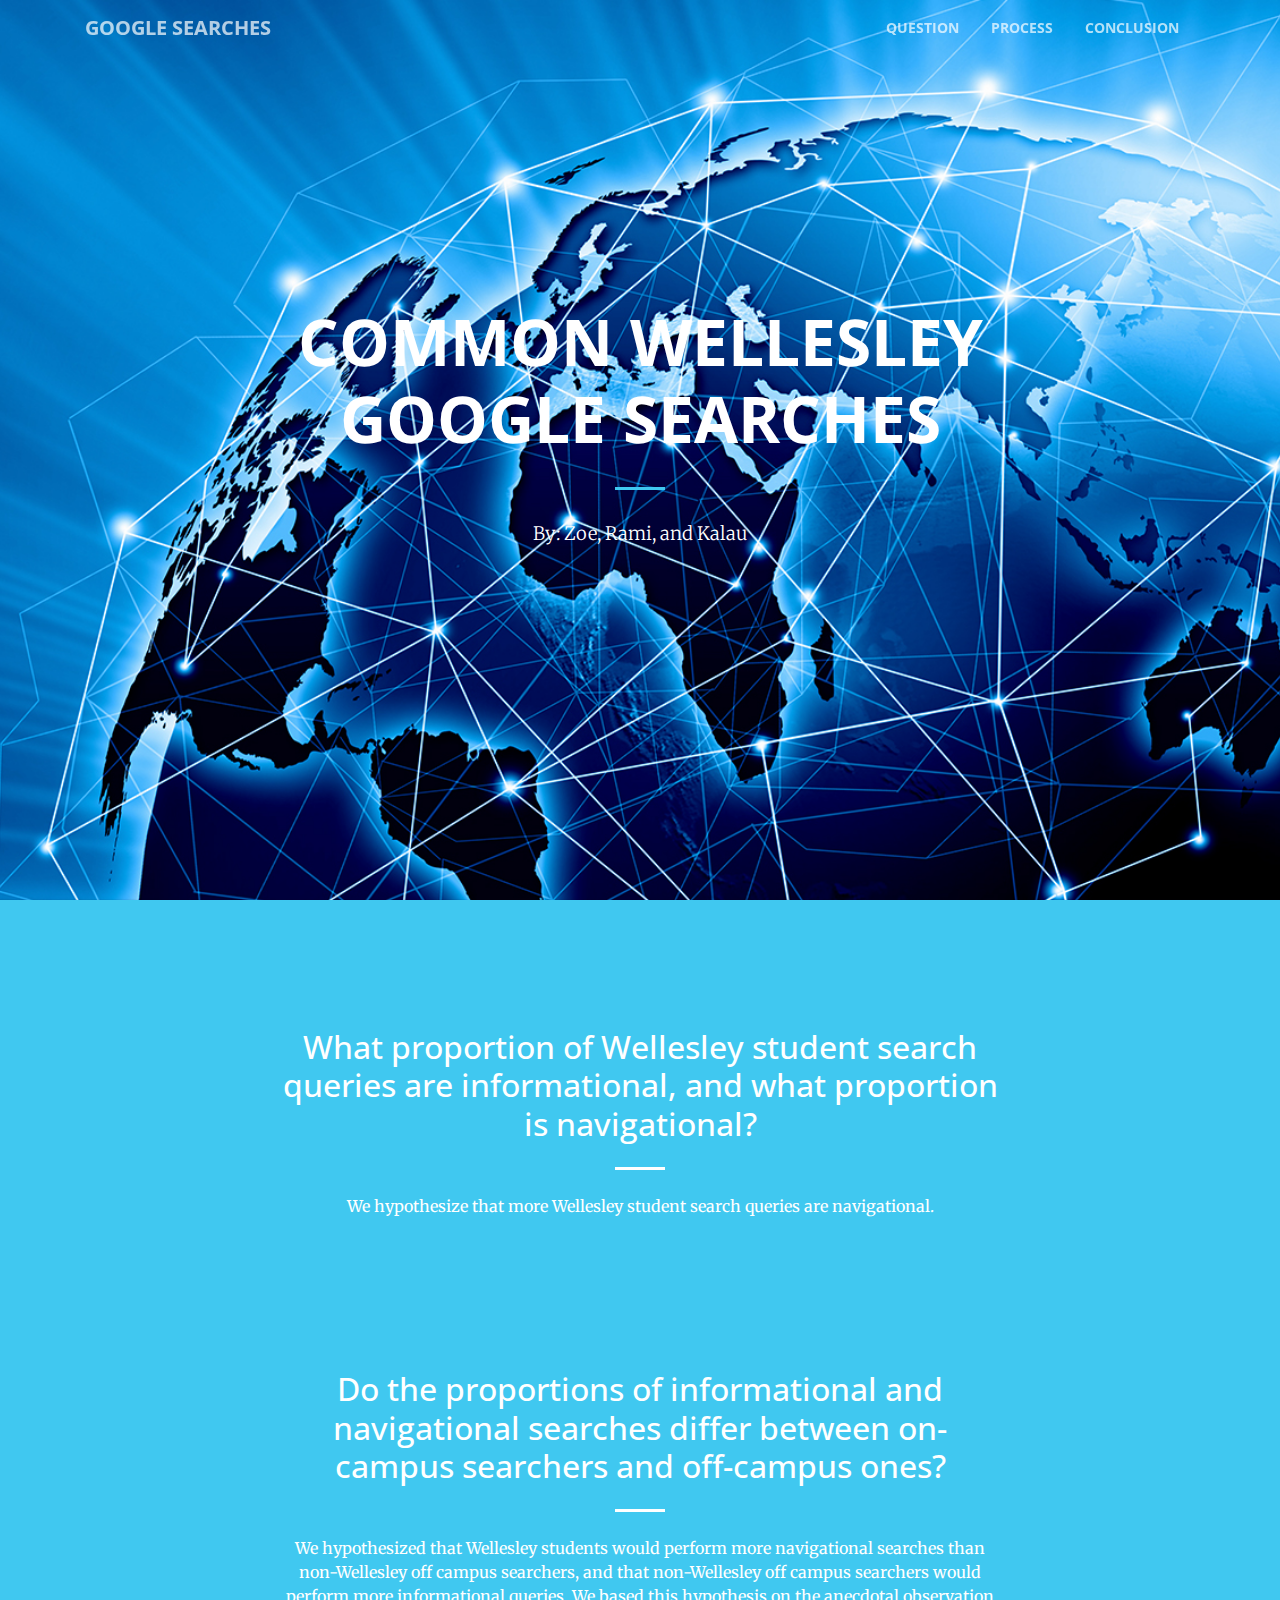
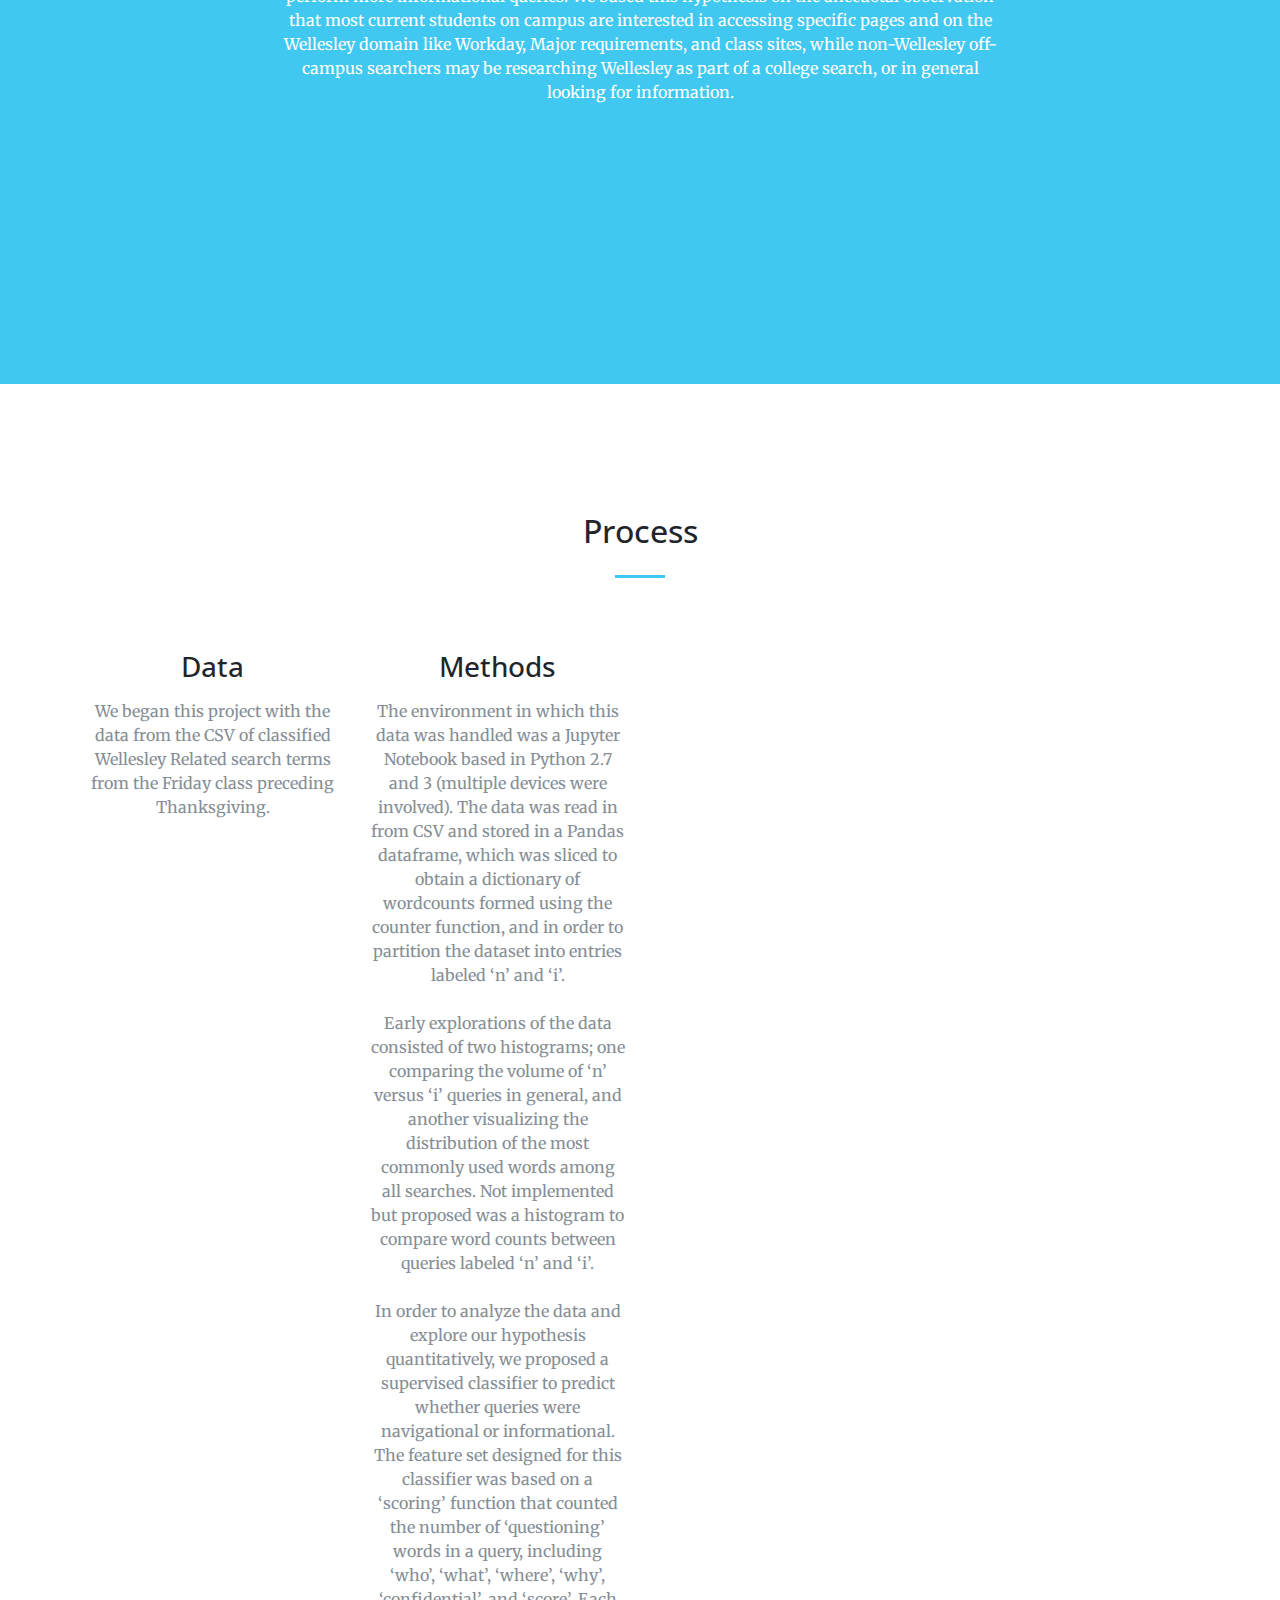
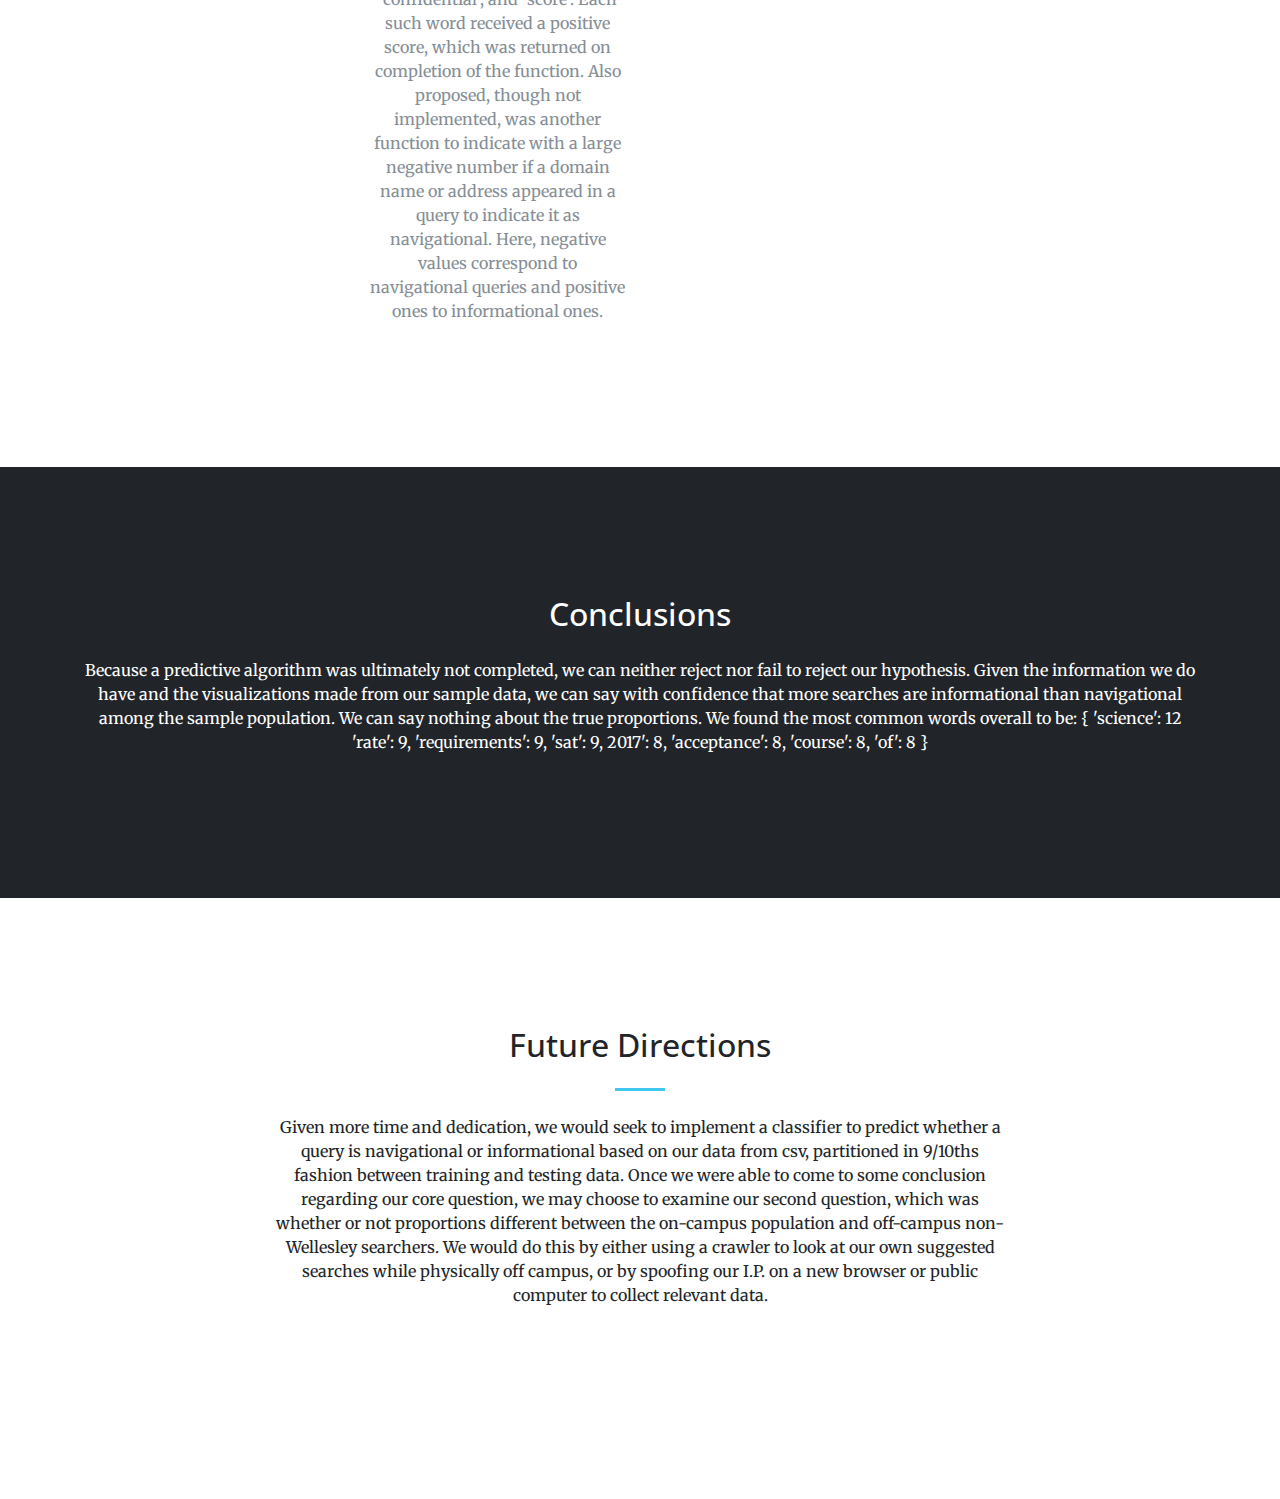
<file: homepage/googlesearches/index.html>
<!DOCTYPE html>
<html lang="en">

  <head>

    <meta charset="utf-8">
    <meta name="viewport" content="width=device-width, initial-scale=1, shrink-to-fit=no">
    <meta name="description" content="">
    <meta name="author" content="">

    <title>Google Searches</title>

    <!-- Bootstrap core CSS -->
    <link href="vendor/bootstrap/css/bootstrap.min.css" rel="stylesheet">

    <!-- Custom fonts for this template -->
    <link href="vendor/font-awesome/css/font-awesome.min.css" rel="stylesheet" type="text/css">
    <link href='https://fonts.googleapis.com/css?family=Open+Sans:300italic,400italic,600italic,700italic,800italic,400,300,600,700,800' rel='stylesheet' type='text/css'>
    <link href='https://fonts.googleapis.com/css?family=Merriweather:400,300,300italic,400italic,700,700italic,900,900italic' rel='stylesheet' type='text/css'>

    <!-- Plugin CSS -->
    <link href="vendor/magnific-popup/magnific-popup.css" rel="stylesheet">

    <!-- Custom styles for this template -->
    <link href="css/creative.min.css" rel="stylesheet">

  </head>

  <body id="page-top">

    <!-- Navigation -->
    <nav class="navbar navbar-expand-lg navbar-light fixed-top" id="mainNav">
      <div class="container">
        <a class="navbar-brand js-scroll-trigger" href="#page-top">Google Searches</a>
        <button class="navbar-toggler navbar-toggler-right" type="button" data-toggle="collapse" data-target="#navbarResponsive" aria-controls="navbarResponsive" aria-expanded="false" aria-label="Toggle navigation">
          <span class="navbar-toggler-icon"></span>
        </button>
        <div class="collapse navbar-collapse" id="navbarResponsive">
          <ul class="navbar-nav ml-auto">
            <li class="nav-item">
              <a class="nav-link js-scroll-trigger" href="#about">Question</a>
            </li>
            <li class="nav-item">
              <a class="nav-link js-scroll-trigger" href="#services">Process</a>
            </li>
            <li class="nav-item">
              <a class="nav-link js-scroll-trigger" href="#contact">Conclusion</a>
            </li>
          </ul>
        </div>
      </div>
    </nav>

    <header class="masthead text-center text-white d-flex">
      <div class="container my-auto">
        <div class="row">
          <div class="col-lg-10 mx-auto">
            <h1 class="text-uppercase">
              <strong>Common Wellesley Google Searches</strong>
            </h1>
            <hr>
          </div>
          <div class="col-lg-8 mx-auto">
            <p class="text-white mb-5">By: Zoe, Rami, and Kalau</p>
            
          </div>
        </div>
      </div>
    </header>

    <section class="bg-primary" id="about">
      <div class="container">
        <div class="row">
          <div class="col-lg-8 mx-auto text-center">
            <h2 class="section-heading text-white">What proportion of Wellesley student search queries are informational, and what proportion is navigational?</h2>
            <hr class="light my-4">
            <p class="text-white mb-4">We hypothesize that more Wellesley student search queries are navigational. </p>
          </div>
        </div>
      </div>
    
<section class="bg-primary" id="about">
      <div class="container">
        <div class="row">
          <div class="col-lg-8 mx-auto text-center">
            <h2 class="section-heading text-white"> Do the proportions of informational and navigational searches differ between on-campus searchers and off-campus ones? </h2>
            <hr class="light my-4">
            <p class="text-white mb-4">We hypothesized that Wellesley students would perform more navigational searches than non-Wellesley off campus searchers, and that non-Wellesley off campus searchers would perform more informational queries. We based this hypothesis on the anecdotal observation that most current students on campus are interested in accessing specific pages and on the Wellesley domain like Workday, Major requirements, and class sites, while non-Wellesley off-campus searchers may be researching Wellesley as part of a college search, or in general looking for information.
</p>
</section>
          </div>
        </div>
      </div>
    </section>
    <section id="services">
      <div class="container">
        <div class="row">
          <div class="col-lg-12 text-center">
            <h2 class="section-heading">Process</h2>
            <hr class="my-4">
          </div>
        </div>
      </div>
      <div class="container">
        <div class="row">
          <div class="col-lg-3 col-md-6 text-center">
            <div class="service-box mt-5 mx-auto">
              <h3 class="mb-3">Data</h3>
              <p class="text-muted mb-0">We began this project with the data from the CSV of classified Wellesley Related search terms from the Friday class preceding Thanksgiving.</p>
            </div>
          </div>
          <div class="col-lg-3 col-md-6 text-center">
            <div class="service-box mt-5 mx-auto"</i>
              <h3 class="mb-3">Methods</h3>
              <p class="text-muted mb-0">The environment in which this data was handled was a Jupyter Notebook based in Python 2.7 and 3 (multiple devices were involved). The data was read in from CSV and stored in a Pandas dataframe, which was sliced to obtain a dictionary of wordcounts formed using the counter function, and in order to partition the dataset into entries labeled ‘n’ and ‘i’. </p>
              <br>
              <p class="text-muted mb-0"> Early explorations of the data consisted of two histograms; one comparing the volume of ‘n’ versus ‘i’ queries in general, and another visualizing the distribution of the most commonly used words among all searches. Not implemented but proposed was a histogram to compare word counts between queries labeled ‘n’ and ‘i’. </p>
              <br>
              <p class="text-muted mb-0"> In order to analyze the data and explore our hypothesis quantitatively, we proposed a supervised classifier to predict whether queries were navigational or informational. The feature set designed for this classifier was based on a ‘scoring’ function that counted the number of ‘questioning’ words in a query, including ‘who’, ‘what’, ‘where’, ‘why’, ‘confidential’, and ‘score’. Each such word received a positive score, which was returned on completion of the function. Also proposed, though not implemented, was another function to indicate with a large negative number if a domain name or address appeared in a query to indicate it as navigational. Here, negative values correspond to navigational queries and positive ones to informational ones. </p>

</p>
            </div>
        
            </div>
          </div>
        </div>
      </div>
    </section>

    
    </section>

    <section class="bg-dark text-white">
      <div class="container text-center">
        <h2 class="mb-4">Conclusions</h2>
        <p> Because a predictive algorithm was ultimately not completed, we can neither reject nor fail to reject our hypothesis. Given the information we do have and the visualizations made from our sample data, we can say with confidence that more searches are informational than navigational among the sample population. We can say nothing about the true proportions. We found the most common words overall to be: 

{ 'science': 12
 'rate': 9,
 'requirements': 9,
 'sat': 9,
 2017': 8,
 'acceptance': 8,
 'course': 8,
 'of': 8 }
</p>
        
    </section>

    <section id="contact">
      <div class="container">
        <div class="row">
          <div class="col-lg-8 mx-auto text-center">
            <h2 class="section-heading">Future Directions</h2>
            <hr class="my-4">
            <p class="mb-5">Given more time and dedication, we would seek to implement a classifier to predict whether a query is navigational or informational based on our data from csv, partitioned in 9/10ths fashion between training and testing data. Once we were able to come to some conclusion regarding our core question, we may choose to examine our second question, which was whether or not proportions different between the on-campus population and off-campus non-Wellesley searchers. We would do this by either using a crawler to look at our own suggested searches while physically off campus, or by spoofing our I.P. on a new browser or public computer to collect relevant data. </p>
          </div>
        </div>
            </p>
          </div>
        </div>
      </div>
    </section>

    <!-- Bootstrap core JavaScript -->
    <script src="vendor/jquery/jquery.min.js"></script>
    <script src="vendor/bootstrap/js/bootstrap.bundle.min.js"></script>

    <!-- Plugin JavaScript -->
    <script src="vendor/jquery-easing/jquery.easing.min.js"></script>
    <script src="vendor/scrollreveal/scrollreveal.min.js"></script>
    <script src="vendor/magnific-popup/jquery.magnific-popup.min.js"></script>

    <!-- Custom scripts for this template -->
    <script src="js/creative.min.js"></script>

  </body>

</html>
</file>
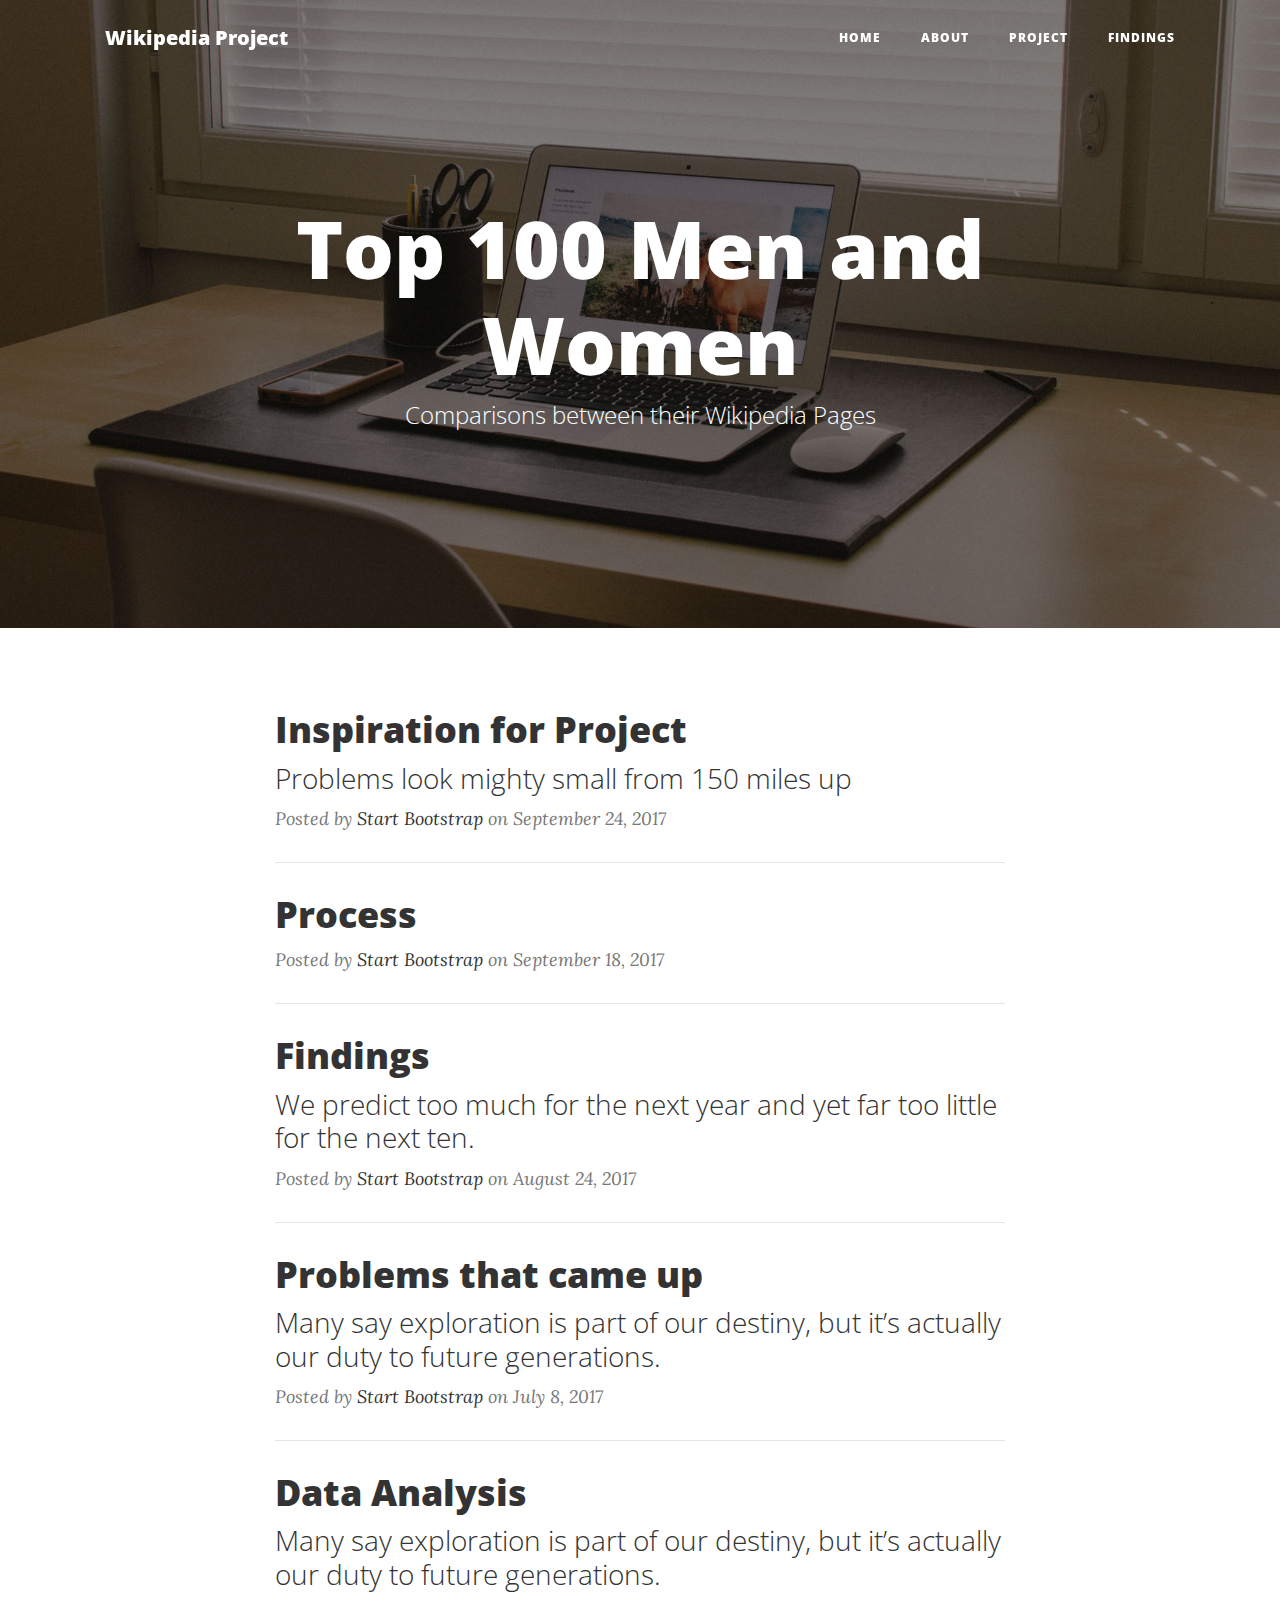
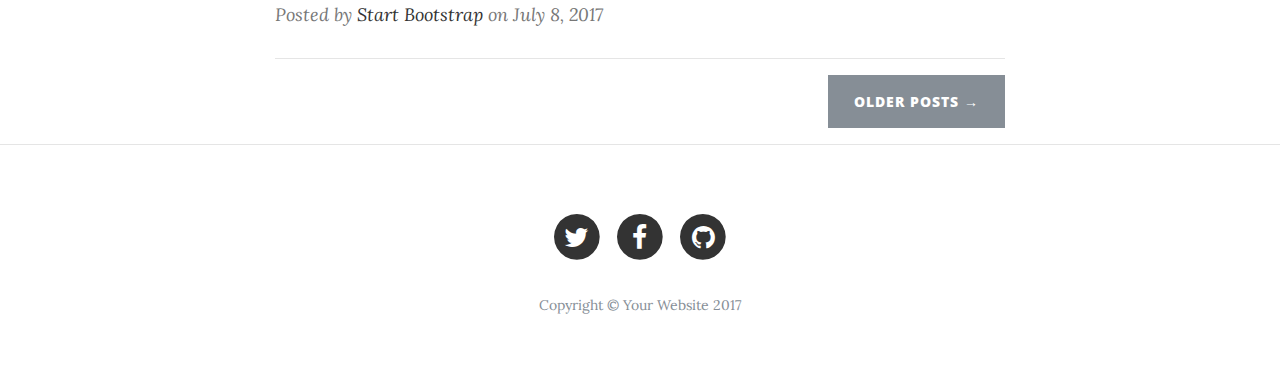
<file: homepage/wiki-proj/startbootstrap-clean-blog-gh-pages/index.html>
<!DOCTYPE html>
<html lang="en">

  <head>

    <meta charset="utf-8">
    <meta name="viewport" content="width=device-width, initial-scale=1, shrink-to-fit=no">
    <meta name="description" content="">
    <meta name="author" content="">

    <title>Men vs Women - Wikipedia project</title>

    <!-- Bootstrap core CSS -->
    <link href="vendor/bootstrap/css/bootstrap.min.css" rel="stylesheet">

    <!-- Custom fonts for this template -->
    <link href="vendor/font-awesome/css/font-awesome.min.css" rel="stylesheet" type="text/css">
    <link href='https://fonts.googleapis.com/css?family=Lora:400,700,400italic,700italic' rel='stylesheet' type='text/css'>
    <link href='https://fonts.googleapis.com/css?family=Open+Sans:300italic,400italic,600italic,700italic,800italic,400,300,600,700,800' rel='stylesheet' type='text/css'>

    <!-- Custom styles for this template -->
    <link href="css/clean-blog.min.css" rel="stylesheet">

  </head>

  <body>

    <!-- Navigation -->
    <nav class="navbar navbar-expand-lg navbar-light fixed-top" id="mainNav">
      <div class="container">
        <a class="navbar-brand" href="index.html"> Wikipedia Project </a>
        <button class="navbar-toggler navbar-toggler-right" type="button" data-toggle="collapse" data-target="#navbarResponsive" aria-controls="navbarResponsive" aria-expanded="false" aria-label="Toggle navigation">
          Menu
          <i class="fa fa-bars"></i>
        </button>
        <div class="collapse navbar-collapse" id="navbarResponsive">
          <ul class="navbar-nav ml-auto">
            <li class="nav-item">
              <a class="nav-link" href="index.html">Home</a>
            </li>
            <li class="nav-item">
              <a class="nav-link" href="about.html">About</a>
            </li>
            <li class="nav-item">
              <a class="nav-link" href="post.html">Project</a>
            </li>
            <li class="nav-item">
              <a class="nav-link" href="contact.html">Findings</a>
            </li>
          </ul>
        </div>
      </div>
    </nav>

    <!-- Page Header -->
    <header class="masthead" style="background-image: url('img/home-bg.jpg')">
      <div class="container">
        <div class="row">
          <div class="col-lg-8 col-md-10 mx-auto">
            <div class="site-heading">
              <h1>Top 100 Men and Women</h1>
              <span class="subheading">Comparisons between their Wikipedia Pages </span>
            </div>
          </div>
        </div>
      </div>
    </header>

    <!-- Main Content -->
    <div class="container">
      <div class="row">
        <div class="col-lg-8 col-md-10 mx-auto">
          <div class="post-preview">
            <a href="insp.html">
              <h2 class="post-title">
                Inspiration for Project
              </h2>
              <h3 class="post-subtitle">
                Problems look mighty small from 150 miles up
              </h3>
            </a>
            <p class="post-meta">Posted by
              <a href="#">Start Bootstrap</a>
              on September 24, 2017</p>
          </div>
          <hr>
          <div class="post-preview">
            <a href="pro.html">
              <h2 class="post-title">
                Process
              </h2>
            </a>
            <p class="post-meta">Posted by
              <a href="#">Start Bootstrap</a>
              on September 18, 2017</p>
          </div>
          <hr>
          <div class="post-preview">
            <a href="find.html">
              <h2 class="post-title">
                Findings
              </h2>
              <h3 class="post-subtitle">
                We predict too much for the next year and yet far too little for the next ten.
              </h3>
            </a>
            <p class="post-meta">Posted by
              <a href="#">Start Bootstrap</a>
              on August 24, 2017</p>
          </div>
          <hr>
          <div class="post-preview">
            <a href="prob.html">
              <h2 class="post-title">
                Problems that came up
              </h2>
              <h3 class="post-subtitle">
                Many say exploration is part of our destiny, but it’s actually our duty to future generations.
              </h3>
            </a>
            <p class="post-meta">Posted by
              <a href="#">Start Bootstrap</a>
              on July 8, 2017</p>
             </div>
          <hr>
          <div class="post-preview">
            <a href="data.html">
              <h2 class="post-title">
                Data Analysis
              </h2>
              <h3 class="post-subtitle">
                Many say exploration is part of our destiny, but it’s actually our duty to future generations.
              </h3>
            </a>
            <p class="post-meta">Posted by
              <a href="#">Start Bootstrap</a>
              on July 8, 2017</p>
          </div>
          <hr>
          <!-- Pager -->
          <div class="clearfix">
            <a class="btn btn-secondary float-right" href="#">Older Posts &rarr;</a>
          </div>
        </div>
      </div>
    </div>

    <hr>

    <!-- Footer -->
    <footer>
      <div class="container">
        <div class="row">
          <div class="col-lg-8 col-md-10 mx-auto">
            <ul class="list-inline text-center">
              <li class="list-inline-item">
                <a href="#">
                  <span class="fa-stack fa-lg">
                    <i class="fa fa-circle fa-stack-2x"></i>
                    <i class="fa fa-twitter fa-stack-1x fa-inverse"></i>
                  </span>
                </a>
              </li>
              <li class="list-inline-item">
                <a href="#">
                  <span class="fa-stack fa-lg">
                    <i class="fa fa-circle fa-stack-2x"></i>
                    <i class="fa fa-facebook fa-stack-1x fa-inverse"></i>
                  </span>
                </a>
              </li>
              <li class="list-inline-item">
                <a href="#">
                  <span class="fa-stack fa-lg">
                    <i class="fa fa-circle fa-stack-2x"></i>
                    <i class="fa fa-github fa-stack-1x fa-inverse"></i>
                  </span>
                </a>
              </li>
            </ul>
            <p class="copyright text-muted">Copyright &copy; Your Website 2017</p>
          </div>
        </div>
      </div>
    </footer>

    <!-- Bootstrap core JavaScript -->
    <script src="vendor/jquery/jquery.min.js"></script>
    <script src="vendor/bootstrap/js/bootstrap.bundle.min.js"></script>

    <!-- Custom scripts for this template -->
    <script src="js/clean-blog.min.js"></script>

  </body>

</html>
</file>
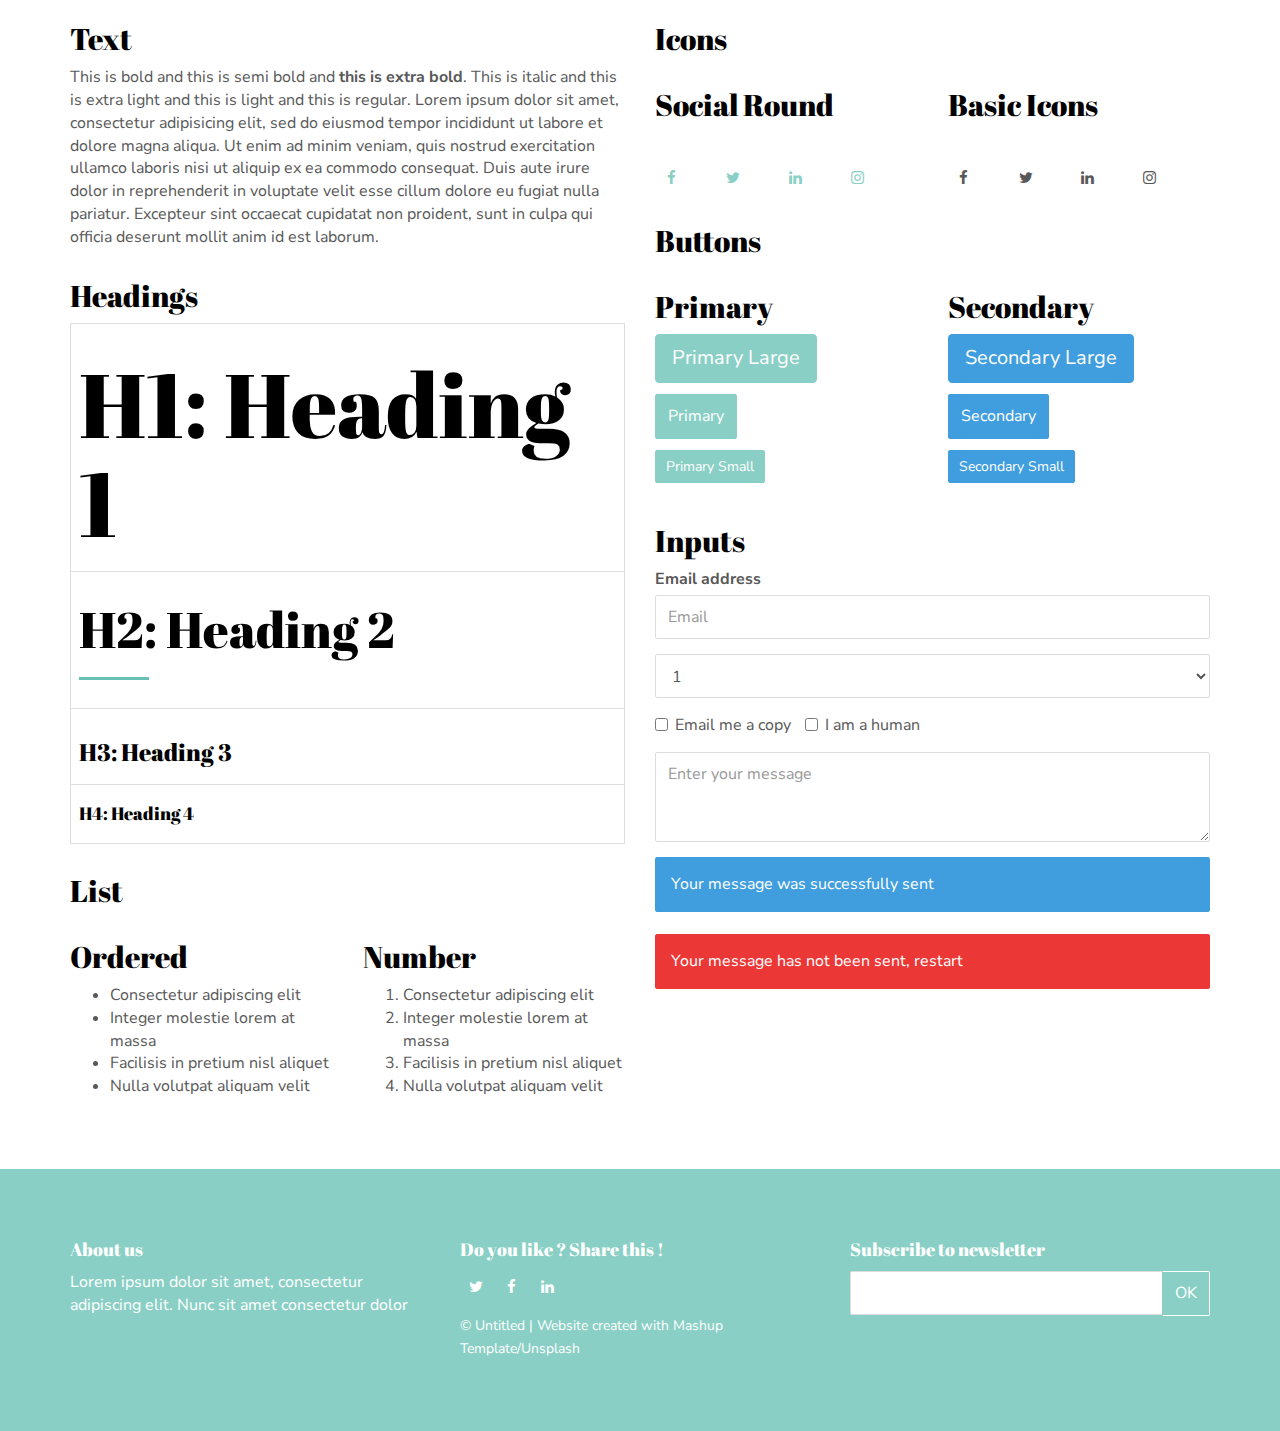
<file: homepage/digital/components.html>
<!DOCTYPE html>
<html lang="en">

<head>
  <meta charset="UTF-8">
  <meta content="IE=edge" http-equiv="X-UA-Compatible">
  <meta content="width=device-width,initial-scale=1" name="viewport">
  <meta content="description" name="description">
  <meta name="google" content="notranslate" />
  <meta content="Mashup templates have been developped by Orson.io team" name="author">

  <!-- Disable tap highlight on IE -->
  <meta name="msapplication-tap-highlight" content="no">
  
  <link href="./assets/apple-touch-icon.png" rel="apple-touch-icon">
  <link href="./assets/favicon.ico" rel="icon">

  <title>Title page</title>  

<link href="./main.97292821.css" rel="stylesheet"></head>

<body>

 <!-- Add your content of header -->
<header>
  <nav class="navbar navbar-inverse navbar-fixed-top">
    <div class="container">
      <div class="navbar-header">
        <button type="button" class="navbar-toggle collapsed">
          <span class="sr-only">Toggle navigation</span>
          <span class="icon-bar"></span>
          <span class="icon-bar"></span>
          <span class="icon-bar"></span>
        </button>
      </div>

      <div class="navbar-collapse">
        <button type="button" class="close" aria-label="Close"><span aria-hidden="true">&times;</span></button>
        <ul class="nav navbar-nav navbar-right">
            <li><a href="./index.html#contact-section-container" title="" class="anchor-link">Contact Us</a></li>
            <li>
                <p>
                    <a href="./components.html" class="btn btn-default navbar-btn" >Components</a>
                </p>
            </li>


        </ul>

      </div>
    </div>
  </nav>
</header>



<!-- Add your site or app content here -->
  <div class="container">
    <div class="row">
      <div class="col-xs-12 col-md-6">

        <div class="template-example">
          <h2 class="template-title-example">Text</h2>
          <p>This is bold and this is semi bold and <b>this is extra bold</b>. This is italic and this is extra light and this is light
          and this is regular. Lorem ipsum dolor sit amet, consectetur adipisicing elit, sed do eiusmod
          tempor incididunt ut labore et dolore magna aliqua. Ut enim ad minim veniam,
          quis nostrud exercitation ullamco laboris nisi ut aliquip ex ea commodo
          consequat. Duis aute irure dolor in reprehenderit in voluptate velit esse
          cillum dolore eu fugiat nulla pariatur. Excepteur sint occaecat cupidatat non
          proident, sunt in culpa qui officia deserunt mollit anim id est laborum.
          </p>
        </div>

        <div class="template-example">
          <h2 class="template-title-example">Headings</h2>
          
          <table class="table table-bordered">
            <tr><td><h1>H1: Heading 1</h1></td></tr>
            <tr><td><h2>H2: Heading 2</h2></td></tr>
            <tr><td><h3>H3: Heading 3</h3></td></tr>
            <tr><td><h4>H4: Heading 4</h4></td></tr>
          </table>
        </div>

        <div class="template-example">
          <h2 class="template-title-example">List</h2>
          <div class="row">
            <div class="col-md-6">
              <h3 class="template-title-example">Ordered</h3>
              <ul>
                <li>Consectetur adipiscing elit</li>
                <li>Integer molestie lorem at massa</li>
                <li>Facilisis in pretium nisl aliquet</li>
                <li>Nulla volutpat aliquam velit</li>
              </ul>
            </div>
            <div class="col-md-6">
              <h3 class="template-title-example">Number</h3>
              <ol>
                <li>Consectetur adipiscing elit</li>
                <li>Integer molestie lorem at massa</li>
                <li>Facilisis in pretium nisl aliquet</li>
                <li>Nulla volutpat aliquam velit</li>
              </ol>
            </div>
          </div>
        </div>

        
      </div>

      <div class="col-xs-12 col-md-6">
        <div class="template-example">
          <h2 class="template-title-example">Icons</h2>
          
          <div class="row">
            <div class="col-md-6">
              <h3 class="template-title-example">Social Round</h2>
              <ul class="list-icons">
                <li>
                  <a href="" class="social-round-icon fa-icon">
                    <i class="fa fa-facebook"></i>
                  </a>
                </li>
                <li>
                  <a href="" class="social-round-icon fa-icon">
                    <i class="fa fa-twitter"></i>
                  </a>
                </li>
                <li>
                  <a href="" class="social-round-icon fa-icon">
                    <i class="fa fa-linkedin"></i>
                  </a>
                </li>
                <li>
                  <a href="" class="social-round-icon fa-icon">
                    <i class="fa fa-instagram"></i>
                  </a>
                </li>
              </ul>
            </div>
            <div class="col-md-6">
               <h3 class="template-title-example">Basic Icons</h2>
                <ul class="list-icons">
                  <li>
                    <span class="fa-icon">
                      <i class="fa fa-facebook"></i>
                    </span>
                  </li>
                  <li>
                    <span class="fa-icon">
                      <i class="fa fa-twitter"></i>
                    </span>
                  </li>
                  <li>
                    <span class="fa-icon">
                      <i class="fa fa-linkedin"></i>
                    </span>
                  </li>
                  <li>
                    <span class="fa-icon">
                      <i class="fa fa-instagram"></i>
                    </span>
                  </li>
                </ul>
            </div>

          </div>


          


        </div>

        <div class="template-example">
          <h2 class="template-title-example">Buttons</h2>
          <div class="row">
            <div class="col-md-6">
              <h3 class="template-title-example">Primary</h2>
              <div class="row">
                  <div class="col-md-6">
                  <p><a href="" class="btn btn-primary btn-lg">Primary Large</a></p>
                  <p><a href="" class="btn btn-primary">Primary </a></p>
                  <p><a href="" class="btn btn-primary btn-sm">Primary Small</a></p>
                </div>
              </div>

            </div>

            <div class="col-md-6">
              <h3 class="template-title-example">Secondary</h2>
              <div class="row">
                  <div class="col-md-6">
                  <p><a href="" class="btn btn-info btn-lg">Secondary Large</a></p>
                  <p><a href="" class="btn btn-info">Secondary </a></p>
                  <p><a href="" class="btn btn-info btn-sm">Secondary Small</a></p>
                </div>
              </div>
            </div>
          </div>
        </div>
        
        <div class="template-example">
          <h2 class="template-title-example">Inputs</h2>

            <div class="form-group">
              <label for="exampleInputEmail1">Email address</label>
              <input type="email" class="form-control" id="exampleInputEmail1" placeholder="Email">
            </div>

            <div class="form-group">
              <select class="form-control">
                <option>1</option>
                <option>2</option>
                <option>3</option>
                <option>4</option>
                <option>5</option>
              </select>
            </div>

            <div class="form-group">
              <label class="checkbox-inline">
                <input 
                type="checkbox" id="inlineCheckbox1" value="option1"> Email me a copy
              </label>
              <label class="checkbox-inline">
                <input type="checkbox" id="inlineCheckbox2" value="option2"> I am a human
              </label>
            </div>

            <div class="form-group">
              <textarea class="form-control" rows="3" placeholder="Enter your message"></textarea>
            </div>
            
            <div class="alert alert-success" role="alert">Your message was successfully sent</div>
            <div class="alert alert-danger" role="alert">Your message has not been sent, restart</div>
        </div>




      </div>
    </div>
  </div>

<footer class="footer-container white-text-container">
    <div class="container">
        <div class="row">
                <div class="col-md-4">
                    <h4>About us</h4>
                    <p>Lorem ipsum dolor sit amet, consectetur adipiscing elit. Nunc sit amet consectetur dolor</p>
                </div>

                <div class="col-md-4">
                    <h4>Do you like ? Share this !</h4>
                    <div>
                        <p>
                            <a href="https://www.twitter.com" class="fa-icon" title="">
                        <i class="fa fa-twitter" aria-hidden="true"></i>
                        </a>
                            <a href="https://www.facebook.com" class="fa-icon" title="">
                                <i class="fa fa-facebook" aria-hidden="true"></i>
                            </a>
                            <a href="https://www.linkedin.com" class="fa-icon" title="">
                                <i class="fa fa-linkedin" aria-hidden="true"></i>
                            </a>
                        </p>
                    </div>
                    <div>
                        <p><small>© Untitled | Website created with <a href="http://www.mashup-template.com/" title="Create website with free html template">Mashup Template</a>/<a href="https://www.unsplash.com/" title="Beautiful Free Images">Unsplash</a></small></p>
                    </div>

                </div>

                <div class="col-md-4">
                        
                    <h4>Subscribe to newsletter</h4>
                    
                    <div class="form-group">
                        <div class="input-group">
                            <input type="text" class="form-control footer-input-text">
                            <div class="input-group-btn">
                                <button type="button" class="btn btn-default btn-newsletter ">OK</button>
                            </div>
                        </div>
                        
                        
                    </div>
                </div>
        </div>
    </div>
</footer>

<script>
document.addEventListener("DOMContentLoaded", function (event) {
  navbarToggleSidebar();
});
</script>
<script type="text/javascript" src="./main.faaf51f9.js"></script>
</file>
<file: homepage/googlesearches/css/creative.min.css>
/*!
 * Start Bootstrap - Creative v4.0.0-beta.2 (https://startbootstrap.com/template-overviews/creative)
 * Copyright 2013-2017 Start Bootstrap
 * Licensed under MIT (https://github.com/BlackrockDigital/startbootstrap-creative/blob/master/LICENSE)
 */body,html{width:100%;height:100%}body{font-family:Merriweather,'Helvetica Neue',Arial,sans-serif}hr{max-width:50px;border-width:3px;border-color:#40C8F0}hr.light{border-color:#fff}a{color:#40C8F0;-webkit-transition:all .2s;-moz-transition:all .2s;transition:all .2s}a:hover{color:##40C8F0}h1,h2,h3,h4,h5,h6{font-family:'Open Sans','Helvetica Neue',Arial,sans-serif}.bg-primary{background-color:#40C8F0!important}.bg-dark{background-color:#212529!important}.text-faded{color:rgba(255,255,255,.7)}section{padding:8rem 0}.section-heading{margin-top:0}::-moz-selection{color:#fff;background:#212529;text-shadow:none}::selection{color:#fff;background:#212529;text-shadow:none}img::selection{color:#fff;background:0 0}img::-moz-selection{color:#fff;background:0 0}body{-webkit-tap-highlight-color:#212529}#mainNav{border-bottom:1px solid rgba(33,37,41,.1);background-color:#fff;font-family:'Open Sans','Helvetica Neue',Arial,sans-serif;-webkit-transition:all .2s;-moz-transition:all .2s;transition:all .2s}#mainNav .navbar-brand{font-weight:700;text-transform:uppercase;color:#40C8F0;font-family:'Open Sans','Helvetica Neue',Arial,sans-serif}#mainNav .navbar-brand:focus,#mainNav .navbar-brand:hover{color:#40C8F0}#mainNav .navbar-nav>li.nav-item>a.nav-link,#mainNav .navbar-nav>li.nav-item>a.nav-link:focus{font-size:.9rem;font-weight:700;text-transform:uppercase;color:#212529}#mainNav .navbar-nav>li.nav-item>a.nav-link:focus:hover,#mainNav .navbar-nav>li.nav-item>a.nav-link:hover{color:#40C8F0}#mainNav .navbar-nav>li.nav-item>a.nav-link.active,#mainNav .navbar-nav>li.nav-item>a.nav-link:focus.active{color:#40C8F0!important;background-color:transparent}#mainNav .navbar-nav>li.nav-item>a.nav-link.active:hover,#mainNav .navbar-nav>li.nav-item>a.nav-link:focus.active:hover{background-color:transparent}@media (min-width:992px){#mainNav{border-color:transparent;background-color:transparent}#mainNav .navbar-brand{color:rgba(255,255,255,.7)}#mainNav .navbar-brand:focus,#mainNav .navbar-brand:hover{color:#fff}#mainNav .navbar-nav>li.nav-item>a.nav-link{padding:.5rem 1rem}#mainNav .navbar-nav>li.nav-item>a.nav-link,#mainNav .navbar-nav>li.nav-item>a.nav-link:focus{color:rgba(255,255,255,.7)}#mainNav .navbar-nav>li.nav-item>a.nav-link:focus:hover,#mainNav .navbar-nav>li.nav-item>a.nav-link:hover{color:#fff}#mainNav.navbar-shrink{border-bottom:1px solid rgba(33,37,41,.1);background-color:#fff}#mainNav.navbar-shrink .navbar-brand{color:#40C8F0}#mainNav.navbar-shrink .navbar-brand:focus,#mainNav.navbar-shrink .navbar-brand:hover{color:##40C8F0}#mainNav.navbar-shrink .navbar-nav>li.nav-item>a.nav-link,#mainNav.navbar-shrink .navbar-nav>li.nav-item>a.nav-link:focus{color:#212529}#mainNav.navbar-shrink .navbar-nav>li.nav-item>a.nav-link:focus:hover,#mainNav.navbar-shrink .navbar-nav>li.nav-item>a.nav-link:hover{color:#40C8F0}}header.masthead{padding-top:10rem;padding-bottom:calc(10rem - 56px);background-image:url("../img/w.jpg");background-position:center center;-webkit-background-size:cover;-moz-background-size:cover;-o-background-size:cover;background-size:cover}header.masthead hr{margin-top:30px;margin-bottom:30px}header.masthead h1{font-size:2rem}header.masthead p{font-weight:300}@media (min-width:768px){header.masthead p{font-size:1.15rem}}@media (min-width:992px){header.masthead{height:100vh;min-height:650px;padding-top:0;padding-bottom:0}header.masthead h1{font-size:3rem}}@media (min-width:1200px){header.masthead h1{font-size:4rem}}.service-box{max-width:400px}.portfolio-box{position:relative;display:block;max-width:650px;margin:0 auto}.portfolio-box .portfolio-box-caption{position:absolute;bottom:0;display:block;width:100%;height:100%;text-align:center;opacity:0;color:#fff;background:rgba(240,95,64,.9);-webkit-transition:all .2s;-moz-transition:all .2s;transition:all .2s}.portfolio-box .portfolio-box-caption .portfolio-box-caption-content{position:absolute;top:50%;width:100%;transform:translateY(-50%);text-align:center}.portfolio-box .portfolio-box-caption .portfolio-box-caption-content .project-category,.portfolio-box .portfolio-box-caption .portfolio-box-caption-content .project-name{padding:0 15px;font-family:'Open Sans','Helvetica Neue',Arial,sans-serif}.portfolio-box .portfolio-box-caption .portfolio-box-caption-content .project-category{font-size:14px;font-weight:600;text-transform:uppercase}.portfolio-box .portfolio-box-caption .portfolio-box-caption-content .project-name{font-size:18px}.portfolio-box:hover .portfolio-box-caption{opacity:1}.portfolio-box:focus{outline:0}@media (min-width:768px){.portfolio-box .portfolio-box-caption .portfolio-box-caption-content .project-category{font-size:16px}.portfolio-box .portfolio-box-caption .portfolio-box-caption-content .project-name{font-size:22px}}.text-primary{color:#40C8F0!important}.btn{font-weight:700;text-transform:uppercase;border:none;border-radius:300px;font-family:'Open Sans','Helvetica Neue',Arial,sans-serif}.btn-xl{padding:1rem 2rem}.btn-primary{background-color:#40C8F0;border-color:#40C8F0}.btn-primary:active,.btn-primary:focus,.btn-primary:hover{color:#fff;background-color:#ee4b28!important}.btn-primary:active,.btn-primary:focus{box-shadow:0 0 0 .2rem rgba(240,95,64,.5)!important}
</file>
<file: homepage/wiki-proj/startbootstrap-clean-blog-gh-pages/css/clean-blog.min.css>
/*!
 * Start Bootstrap - Clean Blog v4.0.0-beta.2 (https://startbootstrap.com/template-overviews/clean-blog)
 * Copyright 2013-2017 Start Bootstrap
 * Licensed under MIT (https://github.com/BlackrockDigital/startbootstrap-clean-blog/blob/master/LICENSE)
 */body{font-size:20px;color:#333;font-family:Lora,'Times New Roman',serif}p{line-height:1.5;margin:30px 0}p a{text-decoration:underline}h1,h2,h3,h4,h5,h6{font-weight:800;font-family:'Open Sans','Helvetica Neue',Helvetica,Arial,sans-serif}a{color:#333;-webkit-transition:all .2s;-moz-transition:all .2s;transition:all .2s}a:focus,a:hover{color:#0085a1}a img:focus,a img:hover{cursor:zoom-in}blockquote{font-style:italic;color:#777}.section-heading{font-size:36px;font-weight:700;margin-top:60px}.caption{font-size:14px;font-style:italic;display:block;margin:0;padding:10px;text-align:center;border-bottom-right-radius:5px;border-bottom-left-radius:5px}::-moz-selection{color:#fff;background:#0085a1;text-shadow:none}::selection{color:#fff;background:#0085a1;text-shadow:none}img::selection{color:#fff;background:0 0}img::-moz-selection{color:#fff;background:0 0}body{-webkit-tap-highlight-color:#0085a1}#mainNav{position:absolute;border-bottom:1px solid #eee;background-color:#fff;font-family:'Open Sans','Helvetica Neue',Helvetica,Arial,sans-serif}#mainNav .navbar-brand{font-weight:800;color:#777}#mainNav .navbar-toggler{font-size:12px;font-weight:800;padding:13px;text-transform:uppercase;color:#777}#mainNav .navbar-nav>li.nav-item>a{font-size:12px;font-weight:800;letter-spacing:1px;text-transform:uppercase}@media only screen and (min-width:992px){#mainNav{border-bottom:1px solid transparent;background:0 0}#mainNav .navbar-brand{padding:15px 20px;color:#fff}#mainNav .navbar-brand:focus,#mainNav .navbar-brand:hover{color:rgba(255,255,255,.8)}#mainNav .navbar-nav>li.nav-item>a{padding:15px 20px;color:#fff}#mainNav .navbar-nav>li.nav-item>a:focus,#mainNav .navbar-nav>li.nav-item>a:hover{color:rgba(255,255,255,.8)}}@media only screen and (min-width:1170px){#mainNav{-webkit-transition:background-color .2s;-moz-transition:background-color .2s;transition:background-color .2s;-webkit-transform:translate3d(0,0,0);-moz-transform:translate3d(0,0,0);-ms-transform:translate3d(0,0,0);-o-transform:translate3d(0,0,0);transform:translate3d(0,0,0);-webkit-backface-visibility:hidden}#mainNav.is-fixed{position:fixed;top:-77px;-webkit-transition:-webkit-transform .2s;-moz-transition:-moz-transform .2s;transition:transform .2s;border-bottom:1px solid #fff;background-color:rgba(255,255,255,.9)}#mainNav.is-fixed .navbar-brand{color:#333}#mainNav.is-fixed .navbar-brand:focus,#mainNav.is-fixed .navbar-brand:hover{color:#0085a1}#mainNav.is-fixed .navbar-nav>li.nav-item>a{color:#333}#mainNav.is-fixed .navbar-nav>li.nav-item>a:focus,#mainNav.is-fixed .navbar-nav>li.nav-item>a:hover{color:#0085a1}#mainNav.is-visible{-webkit-transform:translate3d(0,100%,0);-moz-transform:translate3d(0,100%,0);-ms-transform:translate3d(0,100%,0);-o-transform:translate3d(0,100%,0);transform:translate3d(0,100%,0)}}header.masthead{margin-bottom:50px;background:no-repeat center center;background-color:#777;background-attachment:scroll;-webkit-background-size:cover;-moz-background-size:cover;-o-background-size:cover;background-size:cover}header.masthead .page-heading,header.masthead .post-heading,header.masthead .site-heading{padding:200px 0 150px;color:#fff}@media only screen and (min-width:768px){header.masthead .page-heading,header.masthead .post-heading,header.masthead .site-heading{padding:200px 0}}header.masthead .page-heading,header.masthead .site-heading{text-align:center}header.masthead .page-heading h1,header.masthead .site-heading h1{font-size:50px;margin-top:0}header.masthead .page-heading .subheading,header.masthead .site-heading .subheading{font-size:24px;font-weight:300;line-height:1.1;display:block;margin:10px 0 0;font-family:'Open Sans','Helvetica Neue',Helvetica,Arial,sans-serif}@media only screen and (min-width:768px){header.masthead .page-heading h1,header.masthead .site-heading h1{font-size:80px}}header.masthead .post-heading h1{font-size:35px}header.masthead .post-heading .meta,header.masthead .post-heading .subheading{line-height:1.1;display:block}header.masthead .post-heading .subheading{font-size:24px;font-weight:600;margin:10px 0 30px;font-family:'Open Sans','Helvetica Neue',Helvetica,Arial,sans-serif}header.masthead .post-heading .meta{font-size:20px;font-weight:300;font-style:italic;font-family:Lora,'Times New Roman',serif}header.masthead .post-heading .meta a{color:#fff}@media only screen and (min-width:768px){header.masthead .post-heading h1{font-size:55px}header.masthead .post-heading .subheading{font-size:30px}}.post-preview>a{color:#333}.post-preview>a:focus,.post-preview>a:hover{text-decoration:none;color:#0085a1}.post-preview>a>.post-title{font-size:30px;margin-top:30px;margin-bottom:10px}.post-preview>a>.post-subtitle{font-weight:300;margin:0 0 10px}.post-preview>.post-meta{font-size:18px;font-style:italic;margin-top:0;color:#777}.post-preview>.post-meta>a{text-decoration:none;color:#333}.post-preview>.post-meta>a:focus,.post-preview>.post-meta>a:hover{text-decoration:underline;color:#0085a1}@media only screen and (min-width:768px){.post-preview>a>.post-title{font-size:36px}}.floating-label-form-group{font-size:14px;position:relative;margin-bottom:0;padding-bottom:.5em;border-bottom:1px solid #eee}.floating-label-form-group input,.floating-label-form-group textarea{font-size:1.5em;position:relative;z-index:1;padding:0;resize:none;border:none;border-radius:0;background:0 0;box-shadow:none!important;font-family:Lora,'Times New Roman',serif}.floating-label-form-group input::-webkit-input-placeholder,.floating-label-form-group textarea::-webkit-input-placeholder{color:#777;font-family:Lora,'Times New Roman',serif}.floating-label-form-group label{font-size:.85em;line-height:1.764705882em;position:relative;z-index:0;top:2em;display:block;margin:0;-webkit-transition:top .3s ease,opacity .3s ease;-moz-transition:top .3s ease,opacity .3s ease;-ms-transition:top .3s ease,opacity .3s ease;transition:top .3s ease,opacity .3s ease;vertical-align:middle;vertical-align:baseline;opacity:0}.floating-label-form-group .help-block{margin:15px 0}.floating-label-form-group-with-value label{top:0;opacity:1}.floating-label-form-group-with-focus label{color:#0085a1}form .form-group:first-child .floating-label-form-group{border-top:1px solid #eee}footer{padding:50px 0 65px}footer .list-inline{margin:0;padding:0}footer .copyright{font-size:14px;margin-bottom:0;text-align:center}.btn{font-size:14px;font-weight:800;padding:15px 25px;letter-spacing:1px;text-transform:uppercase;border-radius:0;font-family:'Open Sans','Helvetica Neue',Helvetica,Arial,sans-serif}.btn-primary{color:#fff;border-color:#0085a1;background-color:#0085a1}.btn-primary.focus,.btn-primary:focus{color:#fff;border-color:#001c22;background-color:#005b6e}.btn-primary:hover{color:#fff;border-color:#005264;background-color:#005b6e}.btn-primary.active,.btn-primary:active,.open>.btn-primary.dropdown-toggle{color:#fff;border-color:#005264;background-color:#005b6e}.btn-primary.active.focus,.btn-primary.active:focus,.btn-primary.active:hover,.btn-primary:active.focus,.btn-primary:active:focus,.btn-primary:active:hover,.open>.btn-primary.dropdown-toggle.focus,.open>.btn-primary.dropdown-toggle:focus,.open>.btn-primary.dropdown-toggle:hover{color:#fff;border-color:#001c22;background-color:#003d4a}.btn-primary.active,.btn-primary:active,.open>.btn-primary.dropdown-toggle{background-image:none}.btn-primary.disabled.focus,.btn-primary.disabled:focus,.btn-primary.disabled:hover,.btn-primary[disabled].focus,.btn-primary[disabled]:focus,.btn-primary[disabled]:hover,fieldset[disabled] .btn-primary.focus,fieldset[disabled] .btn-primary:focus,fieldset[disabled] .btn-primary:hover{border-color:#0085a1;background-color:#0085a1}.btn-primary .badge{color:#0085a1;background-color:#fff}.btn-lg{font-size:16px;padding:25px 35px}.btn-default:focus,.btn-default:hover{color:#fff;border:1px solid #0085a1;background-color:#0085a1}
</file>
<file: homepage/digital/main.97292821.css>
@import url(https://fonts.googleapis.com/css?family=Abril+Fatface|Lato|Nunito+Sans:400,600);@import url(https://maxcdn.bootstrapcdn.com/font-awesome/4.7.0/css/font-awesome.min.css);/*!
 * Bootstrap v3.3.7 (http://getbootstrap.com)
 * Copyright 2011-2016 Twitter, Inc.
 * Licensed under MIT (https://github.com/twbs/bootstrap/blob/master/LICENSE)
 */
/*! normalize.css v3.0.3 | MIT License | github.com/necolas/normalize.css */html{font-family:sans-serif;-ms-text-size-adjust:100%;-webkit-text-size-adjust:100%}body{margin:0}article,aside,details,figcaption,figure,footer,header,hgroup,main,menu,nav,section,summary{display:block}audio,canvas,progress,video{display:inline-block;vertical-align:baseline}audio:not([controls]){display:none;height:0}[hidden],template{display:none}a{background-color:transparent}a:active,a:hover{outline:0}abbr[title]{border-bottom:1px dotted}b,strong{font-weight:700}dfn{font-style:italic}h1{font-size:2em;margin:.67em 0}mark{background:#ff0;color:#000}small{font-size:80%}sub,sup{font-size:75%;line-height:0;position:relative;vertical-align:baseline}sup{top:-.5em}sub{bottom:-.25em}img{border:0}svg:not(:root){overflow:hidden}figure{margin:1em 40px}hr{box-sizing:content-box;height:0}pre{overflow:auto}code,kbd,pre,samp{font-family:monospace,monospace;font-size:1em}button,input,optgroup,select,textarea{color:inherit;font:inherit;margin:0}button{overflow:visible}button,select{text-transform:none}button,html input[type=button],input[type=reset],input[type=submit]{-webkit-appearance:button;cursor:pointer}button[disabled],html input[disabled]{cursor:default}button::-moz-focus-inner,input::-moz-focus-inner{border:0;padding:0}input{line-height:normal}input[type=checkbox],input[type=radio]{box-sizing:border-box;padding:0}input[type=number]::-webkit-inner-spin-button,input[type=number]::-webkit-outer-spin-button{height:auto}input[type=search]{-webkit-appearance:textfield;box-sizing:content-box}input[type=search]::-webkit-search-cancel-button,input[type=search]::-webkit-search-decoration{-webkit-appearance:none}fieldset{border:1px solid silver;margin:0 2px;padding:.35em .625em .75em}textarea{overflow:auto}optgroup{font-weight:700}table{border-collapse:collapse;border-spacing:0}td,th{padding:0}

/*! Source: https://github.com/h5bp/html5-boilerplate/blob/master/src/css/main.css */@media print{*,:after,:before{background:transparent!important;color:#000!important;box-shadow:none!important;text-shadow:none!important}a,a:visited{text-decoration:underline}a[href]:after{content:" (" attr(href) ")"}abbr[title]:after{content:" (" attr(title) ")"}a[href^="#"]:after,a[href^="javascript:"]:after{content:""}blockquote,pre{border:1px solid #999;page-break-inside:avoid}thead{display:table-header-group}img,tr{page-break-inside:avoid}img{max-width:100%!important}h2,h3,p{orphans:3;widows:3}h2,h3{page-break-after:avoid}.navbar{display:none}.btn>.caret,.dropup>.btn>.caret{border-top-color:#000!important}.label{border:1px solid #000}.table{border-collapse:collapse!important}.table td,.table th{background-color:#fff!important}.table-bordered td,.table-bordered th{border:1px solid #ddd!important}}*,:after,:before{-webkit-box-sizing:border-box;-moz-box-sizing:border-box;box-sizing:border-box}html{font-size:10px;-webkit-tap-highlight-color:transparent}body{font-family:Nunito Sans,Helvetica,Arial,sans-serif;font-size:16px;line-height:1.42857;color:#585858;background-color:#fff}button,input,select,textarea{font-family:inherit;font-size:inherit;line-height:inherit}a{color:#8acfc5;text-decoration:none}a:focus,a:hover{color:#54b9aa;text-decoration:underline}a:focus{outline:5px auto -webkit-focus-ring-color;outline-offset:-2px}figure{margin:0}img{vertical-align:middle}.img-responsive{display:block;max-width:100%;height:auto}.img-rounded{border-radius:4px}.img-thumbnail{padding:4px;line-height:1.42857;background-color:#fff;border:1px solid #ddd;border-radius:2px;-webkit-transition:all .2s ease-in-out;-o-transition:all .2s ease-in-out;transition:all .2s ease-in-out;display:inline-block;max-width:100%;height:auto}.img-circle{border-radius:50%}hr{margin-top:22px;margin-bottom:22px;border:0;border-top:1px solid #eee}.sr-only{position:absolute;width:1px;height:1px;margin:-1px;padding:0;overflow:hidden;clip:rect(0,0,0,0);border:0}.sr-only-focusable:active,.sr-only-focusable:focus{position:static;width:auto;height:auto;margin:0;overflow:visible;clip:auto}[role=button]{cursor:pointer}.h1,.h2,.h3,.h4,.h5,.h6,h1,h2,h3,h4,h5,h6{font-family:Abril Fatface,Times New Roman,Times,serif;font-weight:500;line-height:1.1;color:#000}.h1 .small,.h1 small,.h2 .small,.h2 small,.h3 .small,.h3 small,.h4 .small,.h4 small,.h5 .small,.h5 small,.h6 .small,.h6 small,h1 .small,h1 small,h2 .small,h2 small,h3 .small,h3 small,h4 .small,h4 small,h5 .small,h5 small,h6 .small,h6 small{font-weight:400;line-height:1;color:#777}.h1,.h2,.h3,h1,h2,h3{margin-top:22px;margin-bottom:11px}.h1 .small,.h1 small,.h2 .small,.h2 small,.h3 .small,.h3 small,h1 .small,h1 small,h2 .small,h2 small,h3 .small,h3 small{font-size:65%}.h4,.h5,.h6,h4,h5,h6{margin-top:11px;margin-bottom:11px}.h4 .small,.h4 small,.h5 .small,.h5 small,.h6 .small,.h6 small,h4 .small,h4 small,h5 .small,h5 small,h6 .small,h6 small{font-size:75%}.h1,h1{font-size:90px}.h2,h2{font-size:50px}.h3,h3{font-size:24px}.h4,.h5,h4,h5{font-size:18px}.h6,h6{font-size:16px}p{margin:0 0 11px}.lead{margin-bottom:22px;font-size:18px;font-weight:300;line-height:1.4}@media (min-width:768px){.lead{font-size:24px}}.small,small{font-size:87%}.mark,mark{background-color:#fcf8e3;padding:.2em}.text-left{text-align:left}.text-right{text-align:right}.text-center{text-align:center}.text-justify{text-align:justify}.text-nowrap{white-space:nowrap}.text-lowercase{text-transform:lowercase}.initialism,.text-uppercase{text-transform:uppercase}.text-capitalize{text-transform:capitalize}.text-muted{color:#777}.text-primary{color:#8acfc5}a.text-primary:focus,a.text-primary:hover{color:#66c0b3}.text-success{color:#fff}a.text-success:focus,a.text-success:hover{color:#e6e6e6}.text-info{color:#31708f}a.text-info:focus,a.text-info:hover{color:#245269}.text-warning{color:#8a6d3b}a.text-warning:focus,a.text-warning:hover{color:#66512c}.text-danger{color:#fff}a.text-danger:focus,a.text-danger:hover{color:#e6e6e6}.bg-primary{color:#fff;background-color:#8acfc5}a.bg-primary:focus,a.bg-primary:hover{background-color:#66c0b3}.bg-success{background-color:#409ede}a.bg-success:focus,a.bg-success:hover{background-color:#2385c8}.bg-info{background-color:#d9edf7}a.bg-info:focus,a.bg-info:hover{background-color:#afd9ee}.bg-warning{background-color:#fcf8e3}a.bg-warning:focus,a.bg-warning:hover{background-color:#f7ecb5}.bg-danger{background-color:#ec3737}a.bg-danger:focus,a.bg-danger:hover{background-color:#db1515}.page-header{padding-bottom:10px;margin:44px 0 22px;border-bottom:1px solid #eee}ol,ul{margin-top:0;margin-bottom:11px}ol ol,ol ul,ul ol,ul ul{margin-bottom:0}.list-inline,.list-unstyled{padding-left:0;list-style:none}.list-inline{margin-left:-5px}.list-inline>li{display:inline-block;padding-left:5px;padding-right:5px}dl{margin-top:0;margin-bottom:22px}dd,dt{line-height:1.42857}dt{font-weight:700}dd{margin-left:0}.dl-horizontal dd:after,.dl-horizontal dd:before{content:" ";display:table}.dl-horizontal dd:after{clear:both}@media (min-width:768px){.dl-horizontal dt{float:left;width:160px;clear:left;text-align:right;overflow:hidden;text-overflow:ellipsis;white-space:nowrap}.dl-horizontal dd{margin-left:180px}}abbr[data-original-title],abbr[title]{cursor:help;border-bottom:1px dotted #777}.initialism{font-size:90%}blockquote{padding:11px 22px;margin:0 0 22px;font-size:20px;border-left:5px solid #eee}blockquote ol:last-child,blockquote p:last-child,blockquote ul:last-child{margin-bottom:0}blockquote .small,blockquote footer,blockquote small{display:block;font-size:80%;line-height:1.42857;color:#777}blockquote .small:before,blockquote footer:before,blockquote small:before{content:"\2014   \A0"}.blockquote-reverse,blockquote.pull-right{padding-right:15px;padding-left:0;border-right:5px solid #eee;border-left:0;text-align:right}.blockquote-reverse .small:before,.blockquote-reverse footer:before,.blockquote-reverse small:before,blockquote.pull-right .small:before,blockquote.pull-right footer:before,blockquote.pull-right small:before{content:""}.blockquote-reverse .small:after,.blockquote-reverse footer:after,.blockquote-reverse small:after,blockquote.pull-right .small:after,blockquote.pull-right footer:after,blockquote.pull-right small:after{content:"\A0   \2014"}address{margin-bottom:22px;font-style:normal;line-height:1.42857}code,kbd,pre,samp{font-family:Menlo,Monaco,Consolas,Courier New,monospace}code{color:#c7254e;background-color:#f9f2f4}code,kbd{padding:2px 4px;font-size:90%;border-radius:2px}kbd{color:#fff;background-color:#333;box-shadow:inset 0 -1px 0 rgba(0,0,0,.25)}kbd kbd{padding:0;font-size:100%;font-weight:700;box-shadow:none}pre{display:block;padding:10.5px;margin:0 0 11px;font-size:15px;line-height:1.42857;word-break:break-all;word-wrap:break-word;color:#333;background-color:#f5f5f5;border:1px solid #ccc;border-radius:2px}pre code{padding:0;font-size:inherit;color:inherit;white-space:pre-wrap;background-color:transparent;border-radius:0}.pre-scrollable{max-height:340px;overflow-y:scroll}.container{margin-right:auto;margin-left:auto;padding-left:15px;padding-right:15px}.container:after,.container:before{content:" ";display:table}.container:after{clear:both}@media (min-width:768px){.container{width:750px}}@media (min-width:992px){.container{width:970px}}@media (min-width:1200px){.container{width:1170px}}.container-fluid{margin-right:auto;margin-left:auto;padding-left:15px;padding-right:15px}.container-fluid:after,.container-fluid:before{content:" ";display:table}.container-fluid:after{clear:both}.row{margin-left:-15px;margin-right:-15px}.row:after,.row:before{content:" ";display:table}.row:after{clear:both}.col-lg-1,.col-lg-2,.col-lg-3,.col-lg-4,.col-lg-5,.col-lg-6,.col-lg-7,.col-lg-8,.col-lg-9,.col-lg-10,.col-lg-11,.col-lg-12,.col-md-1,.col-md-2,.col-md-3,.col-md-4,.col-md-5,.col-md-6,.col-md-7,.col-md-8,.col-md-9,.col-md-10,.col-md-11,.col-md-12,.col-sm-1,.col-sm-2,.col-sm-3,.col-sm-4,.col-sm-5,.col-sm-6,.col-sm-7,.col-sm-8,.col-sm-9,.col-sm-10,.col-sm-11,.col-sm-12,.col-xs-1,.col-xs-2,.col-xs-3,.col-xs-4,.col-xs-5,.col-xs-6,.col-xs-7,.col-xs-8,.col-xs-9,.col-xs-10,.col-xs-11,.col-xs-12{position:relative;min-height:1px;padding-left:15px;padding-right:15px}.col-xs-1,.col-xs-2,.col-xs-3,.col-xs-4,.col-xs-5,.col-xs-6,.col-xs-7,.col-xs-8,.col-xs-9,.col-xs-10,.col-xs-11,.col-xs-12{float:left}.col-xs-1{width:8.33333%}.col-xs-2{width:16.66667%}.col-xs-3{width:25%}.col-xs-4{width:33.33333%}.col-xs-5{width:41.66667%}.col-xs-6{width:50%}.col-xs-7{width:58.33333%}.col-xs-8{width:66.66667%}.col-xs-9{width:75%}.col-xs-10{width:83.33333%}.col-xs-11{width:91.66667%}.col-xs-12{width:100%}.col-xs-pull-0{right:auto}.col-xs-pull-1{right:8.33333%}.col-xs-pull-2{right:16.66667%}.col-xs-pull-3{right:25%}.col-xs-pull-4{right:33.33333%}.col-xs-pull-5{right:41.66667%}.col-xs-pull-6{right:50%}.col-xs-pull-7{right:58.33333%}.col-xs-pull-8{right:66.66667%}.col-xs-pull-9{right:75%}.col-xs-pull-10{right:83.33333%}.col-xs-pull-11{right:91.66667%}.col-xs-pull-12{right:100%}.col-xs-push-0{left:auto}.col-xs-push-1{left:8.33333%}.col-xs-push-2{left:16.66667%}.col-xs-push-3{left:25%}.col-xs-push-4{left:33.33333%}.col-xs-push-5{left:41.66667%}.col-xs-push-6{left:50%}.col-xs-push-7{left:58.33333%}.col-xs-push-8{left:66.66667%}.col-xs-push-9{left:75%}.col-xs-push-10{left:83.33333%}.col-xs-push-11{left:91.66667%}.col-xs-push-12{left:100%}.col-xs-offset-0{margin-left:0}.col-xs-offset-1{margin-left:8.33333%}.col-xs-offset-2{margin-left:16.66667%}.col-xs-offset-3{margin-left:25%}.col-xs-offset-4{margin-left:33.33333%}.col-xs-offset-5{margin-left:41.66667%}.col-xs-offset-6{margin-left:50%}.col-xs-offset-7{margin-left:58.33333%}.col-xs-offset-8{margin-left:66.66667%}.col-xs-offset-9{margin-left:75%}.col-xs-offset-10{margin-left:83.33333%}.col-xs-offset-11{margin-left:91.66667%}.col-xs-offset-12{margin-left:100%}@media (min-width:768px){.col-sm-1,.col-sm-2,.col-sm-3,.col-sm-4,.col-sm-5,.col-sm-6,.col-sm-7,.col-sm-8,.col-sm-9,.col-sm-10,.col-sm-11,.col-sm-12{float:left}.col-sm-1{width:8.33333%}.col-sm-2{width:16.66667%}.col-sm-3{width:25%}.col-sm-4{width:33.33333%}.col-sm-5{width:41.66667%}.col-sm-6{width:50%}.col-sm-7{width:58.33333%}.col-sm-8{width:66.66667%}.col-sm-9{width:75%}.col-sm-10{width:83.33333%}.col-sm-11{width:91.66667%}.col-sm-12{width:100%}.col-sm-pull-0{right:auto}.col-sm-pull-1{right:8.33333%}.col-sm-pull-2{right:16.66667%}.col-sm-pull-3{right:25%}.col-sm-pull-4{right:33.33333%}.col-sm-pull-5{right:41.66667%}.col-sm-pull-6{right:50%}.col-sm-pull-7{right:58.33333%}.col-sm-pull-8{right:66.66667%}.col-sm-pull-9{right:75%}.col-sm-pull-10{right:83.33333%}.col-sm-pull-11{right:91.66667%}.col-sm-pull-12{right:100%}.col-sm-push-0{left:auto}.col-sm-push-1{left:8.33333%}.col-sm-push-2{left:16.66667%}.col-sm-push-3{left:25%}.col-sm-push-4{left:33.33333%}.col-sm-push-5{left:41.66667%}.col-sm-push-6{left:50%}.col-sm-push-7{left:58.33333%}.col-sm-push-8{left:66.66667%}.col-sm-push-9{left:75%}.col-sm-push-10{left:83.33333%}.col-sm-push-11{left:91.66667%}.col-sm-push-12{left:100%}.col-sm-offset-0{margin-left:0}.col-sm-offset-1{margin-left:8.33333%}.col-sm-offset-2{margin-left:16.66667%}.col-sm-offset-3{margin-left:25%}.col-sm-offset-4{margin-left:33.33333%}.col-sm-offset-5{margin-left:41.66667%}.col-sm-offset-6{margin-left:50%}.col-sm-offset-7{margin-left:58.33333%}.col-sm-offset-8{margin-left:66.66667%}.col-sm-offset-9{margin-left:75%}.col-sm-offset-10{margin-left:83.33333%}.col-sm-offset-11{margin-left:91.66667%}.col-sm-offset-12{margin-left:100%}}@media (min-width:992px){.col-md-1,.col-md-2,.col-md-3,.col-md-4,.col-md-5,.col-md-6,.col-md-7,.col-md-8,.col-md-9,.col-md-10,.col-md-11,.col-md-12{float:left}.col-md-1{width:8.33333%}.col-md-2{width:16.66667%}.col-md-3{width:25%}.col-md-4{width:33.33333%}.col-md-5{width:41.66667%}.col-md-6{width:50%}.col-md-7{width:58.33333%}.col-md-8{width:66.66667%}.col-md-9{width:75%}.col-md-10{width:83.33333%}.col-md-11{width:91.66667%}.col-md-12{width:100%}.col-md-pull-0{right:auto}.col-md-pull-1{right:8.33333%}.col-md-pull-2{right:16.66667%}.col-md-pull-3{right:25%}.col-md-pull-4{right:33.33333%}.col-md-pull-5{right:41.66667%}.col-md-pull-6{right:50%}.col-md-pull-7{right:58.33333%}.col-md-pull-8{right:66.66667%}.col-md-pull-9{right:75%}.col-md-pull-10{right:83.33333%}.col-md-pull-11{right:91.66667%}.col-md-pull-12{right:100%}.col-md-push-0{left:auto}.col-md-push-1{left:8.33333%}.col-md-push-2{left:16.66667%}.col-md-push-3{left:25%}.col-md-push-4{left:33.33333%}.col-md-push-5{left:41.66667%}.col-md-push-6{left:50%}.col-md-push-7{left:58.33333%}.col-md-push-8{left:66.66667%}.col-md-push-9{left:75%}.col-md-push-10{left:83.33333%}.col-md-push-11{left:91.66667%}.col-md-push-12{left:100%}.col-md-offset-0{margin-left:0}.col-md-offset-1{margin-left:8.33333%}.col-md-offset-2{margin-left:16.66667%}.col-md-offset-3{margin-left:25%}.col-md-offset-4{margin-left:33.33333%}.col-md-offset-5{margin-left:41.66667%}.col-md-offset-6{margin-left:50%}.col-md-offset-7{margin-left:58.33333%}.col-md-offset-8{margin-left:66.66667%}.col-md-offset-9{margin-left:75%}.col-md-offset-10{margin-left:83.33333%}.col-md-offset-11{margin-left:91.66667%}.col-md-offset-12{margin-left:100%}}@media (min-width:1200px){.col-lg-1,.col-lg-2,.col-lg-3,.col-lg-4,.col-lg-5,.col-lg-6,.col-lg-7,.col-lg-8,.col-lg-9,.col-lg-10,.col-lg-11,.col-lg-12{float:left}.col-lg-1{width:8.33333%}.col-lg-2{width:16.66667%}.col-lg-3{width:25%}.col-lg-4{width:33.33333%}.col-lg-5{width:41.66667%}.col-lg-6{width:50%}.col-lg-7{width:58.33333%}.col-lg-8{width:66.66667%}.col-lg-9{width:75%}.col-lg-10{width:83.33333%}.col-lg-11{width:91.66667%}.col-lg-12{width:100%}.col-lg-pull-0{right:auto}.col-lg-pull-1{right:8.33333%}.col-lg-pull-2{right:16.66667%}.col-lg-pull-3{right:25%}.col-lg-pull-4{right:33.33333%}.col-lg-pull-5{right:41.66667%}.col-lg-pull-6{right:50%}.col-lg-pull-7{right:58.33333%}.col-lg-pull-8{right:66.66667%}.col-lg-pull-9{right:75%}.col-lg-pull-10{right:83.33333%}.col-lg-pull-11{right:91.66667%}.col-lg-pull-12{right:100%}.col-lg-push-0{left:auto}.col-lg-push-1{left:8.33333%}.col-lg-push-2{left:16.66667%}.col-lg-push-3{left:25%}.col-lg-push-4{left:33.33333%}.col-lg-push-5{left:41.66667%}.col-lg-push-6{left:50%}.col-lg-push-7{left:58.33333%}.col-lg-push-8{left:66.66667%}.col-lg-push-9{left:75%}.col-lg-push-10{left:83.33333%}.col-lg-push-11{left:91.66667%}.col-lg-push-12{left:100%}.col-lg-offset-0{margin-left:0}.col-lg-offset-1{margin-left:8.33333%}.col-lg-offset-2{margin-left:16.66667%}.col-lg-offset-3{margin-left:25%}.col-lg-offset-4{margin-left:33.33333%}.col-lg-offset-5{margin-left:41.66667%}.col-lg-offset-6{margin-left:50%}.col-lg-offset-7{margin-left:58.33333%}.col-lg-offset-8{margin-left:66.66667%}.col-lg-offset-9{margin-left:75%}.col-lg-offset-10{margin-left:83.33333%}.col-lg-offset-11{margin-left:91.66667%}.col-lg-offset-12{margin-left:100%}}table{background-color:transparent}caption{padding-top:8px;padding-bottom:8px;color:#777}caption,th{text-align:left}.table{width:100%;max-width:100%;margin-bottom:22px}.table>tbody>tr>td,.table>tbody>tr>th,.table>tfoot>tr>td,.table>tfoot>tr>th,.table>thead>tr>td,.table>thead>tr>th{padding:8px;line-height:1.42857;vertical-align:top;border-top:1px solid #ddd}.table>thead>tr>th{vertical-align:bottom;border-bottom:2px solid #ddd}.table>caption+thead>tr:first-child>td,.table>caption+thead>tr:first-child>th,.table>colgroup+thead>tr:first-child>td,.table>colgroup+thead>tr:first-child>th,.table>thead:first-child>tr:first-child>td,.table>thead:first-child>tr:first-child>th{border-top:0}.table>tbody+tbody{border-top:2px solid #ddd}.table .table{background-color:#fff}.table-condensed>tbody>tr>td,.table-condensed>tbody>tr>th,.table-condensed>tfoot>tr>td,.table-condensed>tfoot>tr>th,.table-condensed>thead>tr>td,.table-condensed>thead>tr>th{padding:5px}.table-bordered,.table-bordered>tbody>tr>td,.table-bordered>tbody>tr>th,.table-bordered>tfoot>tr>td,.table-bordered>tfoot>tr>th,.table-bordered>thead>tr>td,.table-bordered>thead>tr>th{border:1px solid #ddd}.table-bordered>thead>tr>td,.table-bordered>thead>tr>th{border-bottom-width:2px}.table-striped>tbody>tr:nth-of-type(odd){background-color:#f9f9f9}.table-hover>tbody>tr:hover{background-color:#f5f5f5}table col[class*=col-]{position:static;float:none;display:table-column}table td[class*=col-],table th[class*=col-]{position:static;float:none;display:table-cell}.table>tbody>tr.active>td,.table>tbody>tr.active>th,.table>tbody>tr>td.active,.table>tbody>tr>th.active,.table>tfoot>tr.active>td,.table>tfoot>tr.active>th,.table>tfoot>tr>td.active,.table>tfoot>tr>th.active,.table>thead>tr.active>td,.table>thead>tr.active>th,.table>thead>tr>td.active,.table>thead>tr>th.active{background-color:#f5f5f5}.table-hover>tbody>tr.active:hover>td,.table-hover>tbody>tr.active:hover>th,.table-hover>tbody>tr:hover>.active,.table-hover>tbody>tr>td.active:hover,.table-hover>tbody>tr>th.active:hover{background-color:#e8e8e8}.table>tbody>tr.success>td,.table>tbody>tr.success>th,.table>tbody>tr>td.success,.table>tbody>tr>th.success,.table>tfoot>tr.success>td,.table>tfoot>tr.success>th,.table>tfoot>tr>td.success,.table>tfoot>tr>th.success,.table>thead>tr.success>td,.table>thead>tr.success>th,.table>thead>tr>td.success,.table>thead>tr>th.success{background-color:#409ede}.table-hover>tbody>tr.success:hover>td,.table-hover>tbody>tr.success:hover>th,.table-hover>tbody>tr:hover>.success,.table-hover>tbody>tr>td.success:hover,.table-hover>tbody>tr>th.success:hover{background-color:#2a93da}.table>tbody>tr.info>td,.table>tbody>tr.info>th,.table>tbody>tr>td.info,.table>tbody>tr>th.info,.table>tfoot>tr.info>td,.table>tfoot>tr.info>th,.table>tfoot>tr>td.info,.table>tfoot>tr>th.info,.table>thead>tr.info>td,.table>thead>tr.info>th,.table>thead>tr>td.info,.table>thead>tr>th.info{background-color:#d9edf7}.table-hover>tbody>tr.info:hover>td,.table-hover>tbody>tr.info:hover>th,.table-hover>tbody>tr:hover>.info,.table-hover>tbody>tr>td.info:hover,.table-hover>tbody>tr>th.info:hover{background-color:#c4e3f3}.table>tbody>tr.warning>td,.table>tbody>tr.warning>th,.table>tbody>tr>td.warning,.table>tbody>tr>th.warning,.table>tfoot>tr.warning>td,.table>tfoot>tr.warning>th,.table>tfoot>tr>td.warning,.table>tfoot>tr>th.warning,.table>thead>tr.warning>td,.table>thead>tr.warning>th,.table>thead>tr>td.warning,.table>thead>tr>th.warning{background-color:#fcf8e3}.table-hover>tbody>tr.warning:hover>td,.table-hover>tbody>tr.warning:hover>th,.table-hover>tbody>tr:hover>.warning,.table-hover>tbody>tr>td.warning:hover,.table-hover>tbody>tr>th.warning:hover{background-color:#faf2cc}.table>tbody>tr.danger>td,.table>tbody>tr.danger>th,.table>tbody>tr>td.danger,.table>tbody>tr>th.danger,.table>tfoot>tr.danger>td,.table>tfoot>tr.danger>th,.table>tfoot>tr>td.danger,.table>tfoot>tr>th.danger,.table>thead>tr.danger>td,.table>thead>tr.danger>th,.table>thead>tr>td.danger,.table>thead>tr>th.danger{background-color:#ec3737}.table-hover>tbody>tr.danger:hover>td,.table-hover>tbody>tr.danger:hover>th,.table-hover>tbody>tr:hover>.danger,.table-hover>tbody>tr>td.danger:hover,.table-hover>tbody>tr>th.danger:hover{background-color:#ea2020}.table-responsive{overflow-x:auto;min-height:.01%}@media screen and (max-width:767px){.table-responsive{width:100%;margin-bottom:16.5px;overflow-y:hidden;-ms-overflow-style:-ms-autohiding-scrollbar;border:1px solid #ddd}.table-responsive>.table{margin-bottom:0}.table-responsive>.table>tbody>tr>td,.table-responsive>.table>tbody>tr>th,.table-responsive>.table>tfoot>tr>td,.table-responsive>.table>tfoot>tr>th,.table-responsive>.table>thead>tr>td,.table-responsive>.table>thead>tr>th{white-space:nowrap}.table-responsive>.table-bordered{border:0}.table-responsive>.table-bordered>tbody>tr>td:first-child,.table-responsive>.table-bordered>tbody>tr>th:first-child,.table-responsive>.table-bordered>tfoot>tr>td:first-child,.table-responsive>.table-bordered>tfoot>tr>th:first-child,.table-responsive>.table-bordered>thead>tr>td:first-child,.table-responsive>.table-bordered>thead>tr>th:first-child{border-left:0}.table-responsive>.table-bordered>tbody>tr>td:last-child,.table-responsive>.table-bordered>tbody>tr>th:last-child,.table-responsive>.table-bordered>tfoot>tr>td:last-child,.table-responsive>.table-bordered>tfoot>tr>th:last-child,.table-responsive>.table-bordered>thead>tr>td:last-child,.table-responsive>.table-bordered>thead>tr>th:last-child{border-right:0}.table-responsive>.table-bordered>tbody>tr:last-child>td,.table-responsive>.table-bordered>tbody>tr:last-child>th,.table-responsive>.table-bordered>tfoot>tr:last-child>td,.table-responsive>.table-bordered>tfoot>tr:last-child>th{border-bottom:0}}fieldset{margin:0;min-width:0}fieldset,legend{padding:0;border:0}legend{display:block;width:100%;margin-bottom:22px;font-size:24px;line-height:inherit;color:#333;border-bottom:1px solid #e5e5e5}label{display:inline-block;max-width:100%;margin-bottom:5px;font-weight:700}input[type=search]{-webkit-box-sizing:border-box;-moz-box-sizing:border-box;box-sizing:border-box}input[type=checkbox],input[type=radio]{margin:4px 0 0;margin-top:1px\9;line-height:normal}input[type=file]{display:block}input[type=range]{display:block;width:100%}select[multiple],select[size]{height:auto}input[type=checkbox]:focus,input[type=file]:focus,input[type=radio]:focus{outline:5px auto -webkit-focus-ring-color;outline-offset:-2px}output{padding-top:11px}.form-control,output{display:block;font-size:16px;line-height:1.42857;color:#555}.form-control{width:100%;height:44px;padding:10px 12px;background-color:#fff;background-image:none;border:1px solid #ddd;border-radius:2px;-webkit-box-shadow:inset 0 1px 1px rgba(0,0,0,.075);box-shadow:inset 0 1px 1px rgba(0,0,0,.075);-webkit-transition:border-color .15s ease-in-out,box-shadow .15s ease-in-out;-o-transition:border-color ease-in-out .15s,box-shadow ease-in-out .15s;transition:border-color .15s ease-in-out,box-shadow .15s ease-in-out}.form-control:focus{border-color:#66afe9;-webkit-box-shadow:inset 0 1px 1px rgba(0,0,0,.075),0 0 8px rgba(102,175,233,.6);box-shadow:inset 0 1px 1px rgba(0,0,0,.075),0 0 8px rgba(102,175,233,.6)}.form-control::-moz-placeholder{color:#999;opacity:1}.form-control:-ms-input-placeholder{color:#999}.form-control::-webkit-input-placeholder{color:#999}.form-control::-ms-expand{border:0;background-color:transparent}.form-control[disabled],.form-control[readonly],fieldset[disabled] .form-control{background-color:#eee;opacity:1}.form-control[disabled],fieldset[disabled] .form-control{cursor:not-allowed}textarea.form-control{height:auto}input[type=search]{-webkit-appearance:none}@media screen and (-webkit-min-device-pixel-ratio:0){input[type=date].form-control,input[type=datetime-local].form-control,input[type=month].form-control,input[type=time].form-control{line-height:44px}.input-group-sm>.input-group-btn>input[type=date].btn,.input-group-sm>.input-group-btn>input[type=datetime-local].btn,.input-group-sm>.input-group-btn>input[type=month].btn,.input-group-sm>.input-group-btn>input[type=time].btn,.input-group-sm>input[type=date].form-control,.input-group-sm>input[type=date].input-group-addon,.input-group-sm>input[type=datetime-local].form-control,.input-group-sm>input[type=datetime-local].input-group-addon,.input-group-sm>input[type=month].form-control,.input-group-sm>input[type=month].input-group-addon,.input-group-sm>input[type=time].form-control,.input-group-sm>input[type=time].input-group-addon,.input-group-sm input[type=date],.input-group-sm input[type=datetime-local],.input-group-sm input[type=month],.input-group-sm input[type=time],input[type=date].input-sm,input[type=datetime-local].input-sm,input[type=month].input-sm,input[type=time].input-sm{line-height:33px}.input-group-lg>.input-group-btn>input[type=date].btn,.input-group-lg>.input-group-btn>input[type=datetime-local].btn,.input-group-lg>.input-group-btn>input[type=month].btn,.input-group-lg>.input-group-btn>input[type=time].btn,.input-group-lg>input[type=date].form-control,.input-group-lg>input[type=date].input-group-addon,.input-group-lg>input[type=datetime-local].form-control,.input-group-lg>input[type=datetime-local].input-group-addon,.input-group-lg>input[type=month].form-control,.input-group-lg>input[type=month].input-group-addon,.input-group-lg>input[type=time].form-control,.input-group-lg>input[type=time].input-group-addon,.input-group-lg input[type=date],.input-group-lg input[type=datetime-local],.input-group-lg input[type=month],.input-group-lg input[type=time],input[type=date].input-lg,input[type=datetime-local].input-lg,input[type=month].input-lg,input[type=time].input-lg{line-height:49px}}.form-group{margin-bottom:15px}.checkbox,.radio{position:relative;display:block;margin-top:10px;margin-bottom:10px}.checkbox label,.radio label{min-height:22px;padding-left:20px;margin-bottom:0;font-weight:400;cursor:pointer}.checkbox-inline input[type=checkbox],.checkbox input[type=checkbox],.radio-inline input[type=radio],.radio input[type=radio]{position:absolute;margin-left:-20px;margin-top:4px\9}.checkbox+.checkbox,.radio+.radio{margin-top:-5px}.checkbox-inline,.radio-inline{position:relative;display:inline-block;padding-left:20px;margin-bottom:0;vertical-align:middle;font-weight:400;cursor:pointer}.checkbox-inline+.checkbox-inline,.radio-inline+.radio-inline{margin-top:0;margin-left:10px}.checkbox-inline.disabled,.checkbox.disabled label,.radio-inline.disabled,.radio.disabled label,fieldset[disabled] .checkbox-inline,fieldset[disabled] .checkbox label,fieldset[disabled] .radio-inline,fieldset[disabled] .radio label,fieldset[disabled] input[type=checkbox],fieldset[disabled] input[type=radio],input[type=checkbox].disabled,input[type=checkbox][disabled],input[type=radio].disabled,input[type=radio][disabled]{cursor:not-allowed}.form-control-static{padding-top:11px;padding-bottom:11px;margin-bottom:0;min-height:38px}.form-control-static.input-lg,.form-control-static.input-sm,.input-group-lg>.form-control-static.form-control,.input-group-lg>.form-control-static.input-group-addon,.input-group-lg>.input-group-btn>.form-control-static.btn,.input-group-sm>.form-control-static.form-control,.input-group-sm>.form-control-static.input-group-addon,.input-group-sm>.input-group-btn>.form-control-static.btn{padding-left:0;padding-right:0}.input-group-sm>.form-control,.input-group-sm>.input-group-addon,.input-group-sm>.input-group-btn>.btn,.input-sm{height:33px;padding:5px 10px;font-size:14px;line-height:1.5;border-radius:2px}.input-group-sm>.input-group-btn>select.btn,.input-group-sm>select.form-control,.input-group-sm>select.input-group-addon,select.input-sm{height:33px;line-height:33px}.input-group-sm>.input-group-btn>select[multiple].btn,.input-group-sm>.input-group-btn>textarea.btn,.input-group-sm>select[multiple].form-control,.input-group-sm>select[multiple].input-group-addon,.input-group-sm>textarea.form-control,.input-group-sm>textarea.input-group-addon,select[multiple].input-sm,textarea.input-sm{height:auto}.form-group-sm .form-control{height:33px;padding:5px 10px;font-size:14px;line-height:1.5;border-radius:2px}.form-group-sm select.form-control{height:33px;line-height:33px}.form-group-sm select[multiple].form-control,.form-group-sm textarea.form-control{height:auto}.form-group-sm .form-control-static{height:33px;min-height:36px;padding:6px 10px;font-size:14px;line-height:1.5}.input-group-lg>.form-control,.input-group-lg>.input-group-addon,.input-group-lg>.input-group-btn>.btn,.input-lg{height:49px;padding:10px 16px;font-size:20px;line-height:1.33333;border-radius:4px}.input-group-lg>.input-group-btn>select.btn,.input-group-lg>select.form-control,.input-group-lg>select.input-group-addon,select.input-lg{height:49px;line-height:49px}.input-group-lg>.input-group-btn>select[multiple].btn,.input-group-lg>.input-group-btn>textarea.btn,.input-group-lg>select[multiple].form-control,.input-group-lg>select[multiple].input-group-addon,.input-group-lg>textarea.form-control,.input-group-lg>textarea.input-group-addon,select[multiple].input-lg,textarea.input-lg{height:auto}.form-group-lg .form-control{height:49px;padding:10px 16px;font-size:20px;line-height:1.33333;border-radius:4px}.form-group-lg select.form-control{height:49px;line-height:49px}.form-group-lg select[multiple].form-control,.form-group-lg textarea.form-control{height:auto}.form-group-lg .form-control-static{height:49px;min-height:42px;padding:11px 16px;font-size:20px;line-height:1.33333}.has-feedback{position:relative}.has-feedback .form-control{padding-right:55px}.form-control-feedback{position:absolute;top:0;right:0;z-index:2;display:block;width:44px;height:44px;line-height:44px;text-align:center;pointer-events:none}.form-group-lg .form-control+.form-control-feedback,.input-group-lg+.form-control-feedback,.input-group-lg>.form-control+.form-control-feedback,.input-group-lg>.input-group-addon+.form-control-feedback,.input-group-lg>.input-group-btn>.btn+.form-control-feedback,.input-lg+.form-control-feedback{width:49px;height:49px;line-height:49px}.form-group-sm .form-control+.form-control-feedback,.input-group-sm+.form-control-feedback,.input-group-sm>.form-control+.form-control-feedback,.input-group-sm>.input-group-addon+.form-control-feedback,.input-group-sm>.input-group-btn>.btn+.form-control-feedback,.input-sm+.form-control-feedback{width:33px;height:33px;line-height:33px}.has-success .checkbox,.has-success .checkbox-inline,.has-success.checkbox-inline label,.has-success.checkbox label,.has-success .control-label,.has-success .help-block,.has-success .radio,.has-success .radio-inline,.has-success.radio-inline label,.has-success.radio label{color:#fff}.has-success .form-control{border-color:#fff;-webkit-box-shadow:inset 0 1px 1px rgba(0,0,0,.075);box-shadow:inset 0 1px 1px rgba(0,0,0,.075)}.has-success .form-control:focus{border-color:#e6e6e6;-webkit-box-shadow:inset 0 1px 1px rgba(0,0,0,.075),0 0 6px #fff;box-shadow:inset 0 1px 1px rgba(0,0,0,.075),0 0 6px #fff}.has-success .input-group-addon{color:#fff;border-color:#fff;background-color:#409ede}.has-success .form-control-feedback{color:#fff}.has-warning .checkbox,.has-warning .checkbox-inline,.has-warning.checkbox-inline label,.has-warning.checkbox label,.has-warning .control-label,.has-warning .help-block,.has-warning .radio,.has-warning .radio-inline,.has-warning.radio-inline label,.has-warning.radio label{color:#8a6d3b}.has-warning .form-control{border-color:#8a6d3b;-webkit-box-shadow:inset 0 1px 1px rgba(0,0,0,.075);box-shadow:inset 0 1px 1px rgba(0,0,0,.075)}.has-warning .form-control:focus{border-color:#66512c;-webkit-box-shadow:inset 0 1px 1px rgba(0,0,0,.075),0 0 6px #c0a16b;box-shadow:inset 0 1px 1px rgba(0,0,0,.075),0 0 6px #c0a16b}.has-warning .input-group-addon{color:#8a6d3b;border-color:#8a6d3b;background-color:#fcf8e3}.has-warning .form-control-feedback{color:#8a6d3b}.has-error .checkbox,.has-error .checkbox-inline,.has-error.checkbox-inline label,.has-error.checkbox label,.has-error .control-label,.has-error .help-block,.has-error .radio,.has-error .radio-inline,.has-error.radio-inline label,.has-error.radio label{color:#fff}.has-error .form-control{border-color:#fff;-webkit-box-shadow:inset 0 1px 1px rgba(0,0,0,.075);box-shadow:inset 0 1px 1px rgba(0,0,0,.075)}.has-error .form-control:focus{border-color:#e6e6e6;-webkit-box-shadow:inset 0 1px 1px rgba(0,0,0,.075),0 0 6px #fff;box-shadow:inset 0 1px 1px rgba(0,0,0,.075),0 0 6px #fff}.has-error .input-group-addon{color:#fff;border-color:#fff;background-color:#ec3737}.has-error .form-control-feedback{color:#fff}.has-feedback label~.form-control-feedback{top:27px}.has-feedback label.sr-only~.form-control-feedback{top:0}.help-block{display:block;margin-top:5px;margin-bottom:10px;color:#989898}@media (min-width:768px){.form-inline .form-group{display:inline-block;margin-bottom:0;vertical-align:middle}.form-inline .form-control{display:inline-block;width:auto;vertical-align:middle}.form-inline .form-control-static{display:inline-block}.form-inline .input-group{display:inline-table;vertical-align:middle}.form-inline .input-group .form-control,.form-inline .input-group .input-group-addon,.form-inline .input-group .input-group-btn{width:auto}.form-inline .input-group>.form-control{width:100%}.form-inline .control-label{margin-bottom:0;vertical-align:middle}.form-inline .checkbox,.form-inline .radio{display:inline-block;margin-top:0;margin-bottom:0;vertical-align:middle}.form-inline .checkbox label,.form-inline .radio label{padding-left:0}.form-inline .checkbox input[type=checkbox],.form-inline .radio input[type=radio]{position:relative;margin-left:0}.form-inline .has-feedback .form-control-feedback{top:0}}.form-horizontal .checkbox,.form-horizontal .checkbox-inline,.form-horizontal .radio,.form-horizontal .radio-inline{margin-top:0;margin-bottom:0;padding-top:11px}.form-horizontal .checkbox,.form-horizontal .radio{min-height:33px}.form-horizontal .form-group{margin-left:-15px;margin-right:-15px}.form-horizontal .form-group:after,.form-horizontal .form-group:before{content:" ";display:table}.form-horizontal .form-group:after{clear:both}@media (min-width:768px){.form-horizontal .control-label{text-align:right;margin-bottom:0;padding-top:11px}}.form-horizontal .has-feedback .form-control-feedback{right:15px}@media (min-width:768px){.form-horizontal .form-group-lg .control-label{padding-top:11px;font-size:20px}}@media (min-width:768px){.form-horizontal .form-group-sm .control-label{padding-top:6px;font-size:14px}}.btn{display:inline-block;margin-bottom:0;font-weight:400;text-align:center;vertical-align:middle;touch-action:manipulation;cursor:pointer;background-image:none;border:1px solid transparent;white-space:nowrap;padding:10px 12px;font-size:16px;line-height:1.42857;border-radius:2px;-webkit-user-select:none;-moz-user-select:none;-ms-user-select:none;user-select:none}.btn.active.focus,.btn.active:focus,.btn.focus,.btn:active.focus,.btn:active:focus,.btn:focus{outline:5px auto -webkit-focus-ring-color;outline-offset:-2px}.btn.focus,.btn:focus,.btn:hover{color:#333;text-decoration:none}.btn.active,.btn:active{outline:0;background-image:none;-webkit-box-shadow:inset 0 3px 5px rgba(0,0,0,.125);box-shadow:inset 0 3px 5px rgba(0,0,0,.125)}.btn.disabled,.btn[disabled],fieldset[disabled] .btn{cursor:not-allowed;opacity:.65;filter:alpha(opacity=65);-webkit-box-shadow:none;box-shadow:none}a.btn.disabled,fieldset[disabled] a.btn{pointer-events:none}.btn-default{color:#333;background-color:#fff;border-color:#8acfc5}.btn-default.focus,.btn-default:focus{color:#333;background-color:#e6e6e6;border-color:#3f9a8d}.btn-default.active,.btn-default:active,.btn-default:hover,.open>.btn-default.dropdown-toggle{color:#333;background-color:#e6e6e6;border-color:#5fbdaf}.btn-default.active.focus,.btn-default.active:focus,.btn-default.active:hover,.btn-default:active.focus,.btn-default:active:focus,.btn-default:active:hover,.open>.btn-default.dropdown-toggle.focus,.open>.btn-default.dropdown-toggle:focus,.open>.btn-default.dropdown-toggle:hover{color:#333;background-color:#d4d4d4;border-color:#3f9a8d}.btn-default.active,.btn-default:active,.open>.btn-default.dropdown-toggle{background-image:none}.btn-default.disabled.focus,.btn-default.disabled:focus,.btn-default.disabled:hover,.btn-default[disabled].focus,.btn-default[disabled]:focus,.btn-default[disabled]:hover,fieldset[disabled] .btn-default.focus,fieldset[disabled] .btn-default:focus,fieldset[disabled] .btn-default:hover{background-color:#fff;border-color:#8acfc5}.btn-default .badge{color:#fff;background-color:#333}.btn-primary{color:#fff;background-color:#8acfc5;border-color:#8acfc5}.btn-primary.focus,.btn-primary:focus{color:#fff;background-color:#66c0b3;border-color:#3f9a8d}.btn-primary.active,.btn-primary:active,.btn-primary:hover,.open>.btn-primary.dropdown-toggle{color:#fff;background-color:#66c0b3;border-color:#5fbdaf}.btn-primary.active.focus,.btn-primary.active:focus,.btn-primary.active:hover,.btn-primary:active.focus,.btn-primary:active:focus,.btn-primary:active:hover,.open>.btn-primary.dropdown-toggle.focus,.open>.btn-primary.dropdown-toggle:focus,.open>.btn-primary.dropdown-toggle:hover{color:#fff;background-color:#4db6a7;border-color:#3f9a8d}.btn-primary.active,.btn-primary:active,.open>.btn-primary.dropdown-toggle{background-image:none}.btn-primary.disabled.focus,.btn-primary.disabled:focus,.btn-primary.disabled:hover,.btn-primary[disabled].focus,.btn-primary[disabled]:focus,.btn-primary[disabled]:hover,fieldset[disabled] .btn-primary.focus,fieldset[disabled] .btn-primary:focus,fieldset[disabled] .btn-primary:hover{background-color:#8acfc5;border-color:#8acfc5}.btn-primary .badge{color:#8acfc5;background-color:#fff}.btn-success{color:#fff;background-color:#5cb85c;border-color:#5cb85c}.btn-success.focus,.btn-success:focus{color:#fff;background-color:#449d44;border-color:#2d672d}.btn-success.active,.btn-success:active,.btn-success:hover,.open>.btn-success.dropdown-toggle{color:#fff;background-color:#449d44;border-color:#419641}.btn-success.active.focus,.btn-success.active:focus,.btn-success.active:hover,.btn-success:active.focus,.btn-success:active:focus,.btn-success:active:hover,.open>.btn-success.dropdown-toggle.focus,.open>.btn-success.dropdown-toggle:focus,.open>.btn-success.dropdown-toggle:hover{color:#fff;background-color:#398439;border-color:#2d672d}.btn-success.active,.btn-success:active,.open>.btn-success.dropdown-toggle{background-image:none}.btn-success.disabled.focus,.btn-success.disabled:focus,.btn-success.disabled:hover,.btn-success[disabled].focus,.btn-success[disabled]:focus,.btn-success[disabled]:hover,fieldset[disabled] .btn-success.focus,fieldset[disabled] .btn-success:focus,fieldset[disabled] .btn-success:hover{background-color:#5cb85c;border-color:#5cb85c}.btn-success .badge{color:#5cb85c;background-color:#fff}.btn-info{color:#fff;background-color:#409ede;border-color:#409ede}.btn-info.focus,.btn-info:focus{color:#fff;background-color:#2385c8;border-color:#175a87}.btn-info.active,.btn-info:active,.btn-info:hover,.open>.btn-info.dropdown-toggle{color:#fff;background-color:#2385c8;border-color:#217fc0}.btn-info.active.focus,.btn-info.active:focus,.btn-info.active:hover,.btn-info:active.focus,.btn-info:active:focus,.btn-info:active:hover,.open>.btn-info.dropdown-toggle.focus,.open>.btn-info.dropdown-toggle:focus,.open>.btn-info.dropdown-toggle:hover{color:#fff;background-color:#1d71aa;border-color:#175a87}.btn-info.active,.btn-info:active,.open>.btn-info.dropdown-toggle{background-image:none}.btn-info.disabled.focus,.btn-info.disabled:focus,.btn-info.disabled:hover,.btn-info[disabled].focus,.btn-info[disabled]:focus,.btn-info[disabled]:hover,fieldset[disabled] .btn-info.focus,fieldset[disabled] .btn-info:focus,fieldset[disabled] .btn-info:hover{background-color:#409ede;border-color:#409ede}.btn-info .badge{color:#409ede;background-color:#fff}.btn-warning{color:#fff;background-color:#f0ad4e;border-color:#f0ad4e}.btn-warning.focus,.btn-warning:focus{color:#fff;background-color:#ec971f;border-color:#b06d0f}.btn-warning.active,.btn-warning:active,.btn-warning:hover,.open>.btn-warning.dropdown-toggle{color:#fff;background-color:#ec971f;border-color:#eb9316}.btn-warning.active.focus,.btn-warning.active:focus,.btn-warning.active:hover,.btn-warning:active.focus,.btn-warning:active:focus,.btn-warning:active:hover,.open>.btn-warning.dropdown-toggle.focus,.open>.btn-warning.dropdown-toggle:focus,.open>.btn-warning.dropdown-toggle:hover{color:#fff;background-color:#d58512;border-color:#b06d0f}.btn-warning.active,.btn-warning:active,.open>.btn-warning.dropdown-toggle{background-image:none}.btn-warning.disabled.focus,.btn-warning.disabled:focus,.btn-warning.disabled:hover,.btn-warning[disabled].focus,.btn-warning[disabled]:focus,.btn-warning[disabled]:hover,fieldset[disabled] .btn-warning.focus,fieldset[disabled] .btn-warning:focus,fieldset[disabled] .btn-warning:hover{background-color:#f0ad4e;border-color:#f0ad4e}.btn-warning .badge{color:#f0ad4e;background-color:#fff}.btn-danger{color:#fff;background-color:#d9534f;border-color:#d9534f}.btn-danger.focus,.btn-danger:focus{color:#fff;background-color:#c9302c;border-color:#8b211e}.btn-danger.active,.btn-danger:active,.btn-danger:hover,.open>.btn-danger.dropdown-toggle{color:#fff;background-color:#c9302c;border-color:#c12e2a}.btn-danger.active.focus,.btn-danger.active:focus,.btn-danger.active:hover,.btn-danger:active.focus,.btn-danger:active:focus,.btn-danger:active:hover,.open>.btn-danger.dropdown-toggle.focus,.open>.btn-danger.dropdown-toggle:focus,.open>.btn-danger.dropdown-toggle:hover{color:#fff;background-color:#ac2925;border-color:#8b211e}.btn-danger.active,.btn-danger:active,.open>.btn-danger.dropdown-toggle{background-image:none}.btn-danger.disabled.focus,.btn-danger.disabled:focus,.btn-danger.disabled:hover,.btn-danger[disabled].focus,.btn-danger[disabled]:focus,.btn-danger[disabled]:hover,fieldset[disabled] .btn-danger.focus,fieldset[disabled] .btn-danger:focus,fieldset[disabled] .btn-danger:hover{background-color:#d9534f;border-color:#d9534f}.btn-danger .badge{color:#d9534f;background-color:#fff}.btn-link{color:#8acfc5;font-weight:400;border-radius:0}.btn-link,.btn-link.active,.btn-link:active,.btn-link[disabled],fieldset[disabled] .btn-link{background-color:transparent;-webkit-box-shadow:none;box-shadow:none}.btn-link,.btn-link:active,.btn-link:focus,.btn-link:hover{border-color:transparent}.btn-link:focus,.btn-link:hover{color:#54b9aa;text-decoration:underline;background-color:transparent}.btn-link[disabled]:focus,.btn-link[disabled]:hover,fieldset[disabled] .btn-link:focus,fieldset[disabled] .btn-link:hover{color:#777;text-decoration:none}.btn-group-lg>.btn,.btn-lg{padding:10px 16px;font-size:20px;line-height:1.33333;border-radius:4px}.btn-group-sm>.btn,.btn-sm{padding:5px 10px;font-size:14px;line-height:1.5;border-radius:2px}.btn-group-xs>.btn,.btn-xs{padding:1px 5px;font-size:14px;line-height:1.5;border-radius:2px}.btn-block{display:block;width:100%}.btn-block+.btn-block{margin-top:5px}input[type=button].btn-block,input[type=reset].btn-block,input[type=submit].btn-block{width:100%}.fade{opacity:0;-webkit-transition:opacity .15s linear;-o-transition:opacity .15s linear;transition:opacity .15s linear}.fade.in{opacity:1}.collapse{display:none}.collapse.in{display:block}tr.collapse.in{display:table-row}tbody.collapse.in{display:table-row-group}.collapsing{position:relative;height:0;overflow:hidden;-webkit-transition-property:height,visibility;transition-property:height,visibility;-webkit-transition-duration:.35s;transition-duration:.35s;-webkit-transition-timing-function:ease;transition-timing-function:ease}.caret{display:inline-block;width:0;height:0;margin-left:2px;vertical-align:middle;border-top:4px dashed;border-top:4px solid\9;border-right:4px solid transparent;border-left:4px solid transparent}.dropdown,.dropup{position:relative}.dropdown-toggle:focus{outline:0}.dropdown-menu{position:absolute;top:100%;left:0;z-index:1000;display:none;float:left;min-width:160px;padding:5px 0;margin:2px 0 0;list-style:none;font-size:16px;text-align:left;background-color:#fff;border:1px solid #ccc;border:1px solid rgba(0,0,0,.15);border-radius:2px;-webkit-box-shadow:0 6px 12px rgba(0,0,0,.175);box-shadow:0 6px 12px rgba(0,0,0,.175);background-clip:padding-box}.dropdown-menu.pull-right{right:0;left:auto}.dropdown-menu .divider{height:1px;margin:10px 0;overflow:hidden;background-color:#e5e5e5}.dropdown-menu>li>a{display:block;padding:3px 20px;clear:both;font-weight:400;line-height:1.42857;color:#333;white-space:nowrap}.dropdown-menu>li>a:focus,.dropdown-menu>li>a:hover{text-decoration:none;color:#262626;background-color:#f5f5f5}.dropdown-menu>.active>a,.dropdown-menu>.active>a:focus,.dropdown-menu>.active>a:hover{color:#fff;text-decoration:none;outline:0;background-color:#8acfc5}.dropdown-menu>.disabled>a,.dropdown-menu>.disabled>a:focus,.dropdown-menu>.disabled>a:hover{color:#777}.dropdown-menu>.disabled>a:focus,.dropdown-menu>.disabled>a:hover{text-decoration:none;background-color:transparent;background-image:none;filter:progid:DXImageTransform.Microsoft.gradient(enabled = false);cursor:not-allowed}.open>.dropdown-menu{display:block}.open>a{outline:0}.dropdown-menu-right{left:auto;right:0}.dropdown-menu-left{left:0;right:auto}.dropdown-header{display:block;padding:3px 20px;font-size:14px;line-height:1.42857;color:#777;white-space:nowrap}.dropdown-backdrop{position:fixed;left:0;right:0;bottom:0;top:0;z-index:990}.pull-right>.dropdown-menu{right:0;left:auto}.dropup .caret,.navbar-fixed-bottom .dropdown .caret{border-top:0;border-bottom:4px dashed;border-bottom:4px solid\9;content:""}.dropup .dropdown-menu,.navbar-fixed-bottom .dropdown .dropdown-menu{top:auto;bottom:100%;margin-bottom:2px}@media (min-width:768px){.navbar-right .dropdown-menu{right:0;left:auto}.navbar-right .dropdown-menu-left{left:0;right:auto}}.btn-group,.btn-group-vertical{position:relative;display:inline-block;vertical-align:middle}.btn-group-vertical>.btn,.btn-group>.btn{position:relative;float:left}.btn-group-vertical>.btn.active,.btn-group-vertical>.btn:active,.btn-group-vertical>.btn:focus,.btn-group-vertical>.btn:hover,.btn-group>.btn.active,.btn-group>.btn:active,.btn-group>.btn:focus,.btn-group>.btn:hover{z-index:2}.btn-group .btn+.btn,.btn-group .btn+.btn-group,.btn-group .btn-group+.btn,.btn-group .btn-group+.btn-group{margin-left:-1px}.btn-toolbar{margin-left:-5px}.btn-toolbar:after,.btn-toolbar:before{content:" ";display:table}.btn-toolbar:after{clear:both}.btn-toolbar .btn,.btn-toolbar .btn-group,.btn-toolbar .input-group{float:left}.btn-toolbar>.btn,.btn-toolbar>.btn-group,.btn-toolbar>.input-group{margin-left:5px}.btn-group>.btn:not(:first-child):not(:last-child):not(.dropdown-toggle){border-radius:0}.btn-group>.btn:first-child{margin-left:0}.btn-group>.btn:first-child:not(:last-child):not(.dropdown-toggle){border-bottom-right-radius:0;border-top-right-radius:0}.btn-group>.btn:last-child:not(:first-child),.btn-group>.dropdown-toggle:not(:first-child){border-bottom-left-radius:0;border-top-left-radius:0}.btn-group>.btn-group{float:left}.btn-group>.btn-group:not(:first-child):not(:last-child)>.btn{border-radius:0}.btn-group>.btn-group:first-child:not(:last-child)>.btn:last-child,.btn-group>.btn-group:first-child:not(:last-child)>.dropdown-toggle{border-bottom-right-radius:0;border-top-right-radius:0}.btn-group>.btn-group:last-child:not(:first-child)>.btn:first-child{border-bottom-left-radius:0;border-top-left-radius:0}.btn-group .dropdown-toggle:active,.btn-group.open .dropdown-toggle{outline:0}.btn-group>.btn+.dropdown-toggle{padding-left:8px;padding-right:8px}.btn-group-lg.btn-group>.btn+.dropdown-toggle,.btn-group>.btn-lg+.dropdown-toggle{padding-left:12px;padding-right:12px}.btn-group.open .dropdown-toggle{-webkit-box-shadow:inset 0 3px 5px rgba(0,0,0,.125);box-shadow:inset 0 3px 5px rgba(0,0,0,.125)}.btn-group.open .dropdown-toggle.btn-link{-webkit-box-shadow:none;box-shadow:none}.btn .caret{margin-left:0}.btn-group-lg>.btn .caret,.btn-lg .caret{border-width:5px 5px 0;border-bottom-width:0}.dropup .btn-group-lg>.btn .caret,.dropup .btn-lg .caret{border-width:0 5px 5px}.btn-group-vertical>.btn,.btn-group-vertical>.btn-group,.btn-group-vertical>.btn-group>.btn{display:block;float:none;width:100%;max-width:100%}.btn-group-vertical>.btn-group:after,.btn-group-vertical>.btn-group:before{content:" ";display:table}.btn-group-vertical>.btn-group:after{clear:both}.btn-group-vertical>.btn-group>.btn{float:none}.btn-group-vertical>.btn+.btn,.btn-group-vertical>.btn+.btn-group,.btn-group-vertical>.btn-group+.btn,.btn-group-vertical>.btn-group+.btn-group{margin-top:-1px;margin-left:0}.btn-group-vertical>.btn:not(:first-child):not(:last-child){border-radius:0}.btn-group-vertical>.btn:first-child:not(:last-child){border-top-right-radius:2px;border-top-left-radius:2px;border-bottom-right-radius:0;border-bottom-left-radius:0}.btn-group-vertical>.btn:last-child:not(:first-child){border-top-right-radius:0;border-top-left-radius:0;border-bottom-right-radius:2px;border-bottom-left-radius:2px}.btn-group-vertical>.btn-group:not(:first-child):not(:last-child)>.btn{border-radius:0}.btn-group-vertical>.btn-group:first-child:not(:last-child)>.btn:last-child,.btn-group-vertical>.btn-group:first-child:not(:last-child)>.dropdown-toggle{border-bottom-right-radius:0;border-bottom-left-radius:0}.btn-group-vertical>.btn-group:last-child:not(:first-child)>.btn:first-child{border-top-right-radius:0;border-top-left-radius:0}.btn-group-justified{display:table;width:100%;table-layout:fixed;border-collapse:separate}.btn-group-justified>.btn,.btn-group-justified>.btn-group{float:none;display:table-cell;width:1%}.btn-group-justified>.btn-group .btn{width:100%}.btn-group-justified>.btn-group .dropdown-menu{left:auto}[data-toggle=buttons]>.btn-group>.btn input[type=checkbox],[data-toggle=buttons]>.btn-group>.btn input[type=radio],[data-toggle=buttons]>.btn input[type=checkbox],[data-toggle=buttons]>.btn input[type=radio]{position:absolute;clip:rect(0,0,0,0);pointer-events:none}.input-group{position:relative;display:table;border-collapse:separate}.input-group[class*=col-]{float:none;padding-left:0;padding-right:0}.input-group .form-control{position:relative;z-index:2;float:left;width:100%;margin-bottom:0}.input-group .form-control:focus{z-index:3}.input-group-addon,.input-group-btn,.input-group .form-control{display:table-cell}.input-group-addon:not(:first-child):not(:last-child),.input-group-btn:not(:first-child):not(:last-child),.input-group .form-control:not(:first-child):not(:last-child){border-radius:0}.input-group-addon,.input-group-btn{width:1%;white-space:nowrap;vertical-align:middle}.input-group-addon{padding:10px 12px;font-size:16px;font-weight:400;line-height:1;color:#555;text-align:center;background-color:#eee;border:1px solid #ddd;border-radius:2px}.input-group-addon.input-sm,.input-group-sm>.input-group-addon,.input-group-sm>.input-group-btn>.input-group-addon.btn{padding:5px 10px;font-size:14px;border-radius:2px}.input-group-addon.input-lg,.input-group-lg>.input-group-addon,.input-group-lg>.input-group-btn>.input-group-addon.btn{padding:10px 16px;font-size:20px;border-radius:4px}.input-group-addon input[type=checkbox],.input-group-addon input[type=radio]{margin-top:0}.input-group-addon:first-child,.input-group-btn:first-child>.btn,.input-group-btn:first-child>.btn-group>.btn,.input-group-btn:first-child>.dropdown-toggle,.input-group-btn:last-child>.btn-group:not(:last-child)>.btn,.input-group-btn:last-child>.btn:not(:last-child):not(.dropdown-toggle),.input-group .form-control:first-child{border-bottom-right-radius:0;border-top-right-radius:0}.input-group-addon:first-child{border-right:0}.input-group-addon:last-child,.input-group-btn:first-child>.btn-group:not(:first-child)>.btn,.input-group-btn:first-child>.btn:not(:first-child),.input-group-btn:last-child>.btn,.input-group-btn:last-child>.btn-group>.btn,.input-group-btn:last-child>.dropdown-toggle,.input-group .form-control:last-child{border-bottom-left-radius:0;border-top-left-radius:0}.input-group-addon:last-child{border-left:0}.input-group-btn{font-size:0;white-space:nowrap}.input-group-btn,.input-group-btn>.btn{position:relative}.input-group-btn>.btn+.btn{margin-left:-1px}.input-group-btn>.btn:active,.input-group-btn>.btn:focus,.input-group-btn>.btn:hover{z-index:2}.input-group-btn:first-child>.btn,.input-group-btn:first-child>.btn-group{margin-right:-1px}.input-group-btn:last-child>.btn,.input-group-btn:last-child>.btn-group{z-index:2;margin-left:-1px}.nav{margin-bottom:0;padding-left:0;list-style:none}.nav:after,.nav:before{content:" ";display:table}.nav:after{clear:both}.nav>li,.nav>li>a{position:relative;display:block}.nav>li>a{padding:10px 15px}.nav>li>a:focus,.nav>li>a:hover{text-decoration:none;background-color:#eee}.nav>li.disabled>a{color:#777}.nav>li.disabled>a:focus,.nav>li.disabled>a:hover{color:#777;text-decoration:none;background-color:transparent;cursor:not-allowed}.nav .open>a,.nav .open>a:focus,.nav .open>a:hover{background-color:#eee;border-color:#8acfc5}.nav .nav-divider{height:1px;margin:10px 0;overflow:hidden;background-color:#e5e5e5}.nav>li>a>img{max-width:none}.nav-tabs{border-bottom:1px solid #ddd}.nav-tabs>li{float:left;margin-bottom:-1px}.nav-tabs>li>a{margin-right:2px;line-height:1.42857;border:1px solid transparent;border-radius:2px 2px 0 0}.nav-tabs>li>a:hover{border-color:#eee #eee #ddd}.nav-tabs>li.active>a,.nav-tabs>li.active>a:focus,.nav-tabs>li.active>a:hover{color:#555;background-color:#fff;border:1px solid #ddd;border-bottom-color:transparent;cursor:default}.nav-pills>li{float:left}.nav-pills>li>a{border-radius:2px}.nav-pills>li+li{margin-left:2px}.nav-pills>li.active>a,.nav-pills>li.active>a:focus,.nav-pills>li.active>a:hover{color:#fff;background-color:#8acfc5}.nav-stacked>li{float:none}.nav-stacked>li+li{margin-top:2px;margin-left:0}.nav-justified,.nav-tabs.nav-justified{width:100%}.nav-justified>li,.nav-tabs.nav-justified>li{float:none}.nav-justified>li>a,.nav-tabs.nav-justified>li>a{text-align:center;margin-bottom:5px}.nav-justified>.dropdown .dropdown-menu{top:auto;left:auto}@media (min-width:768px){.nav-justified>li,.nav-tabs.nav-justified>li{display:table-cell;width:1%}.nav-justified>li>a,.nav-tabs.nav-justified>li>a{margin-bottom:0}}.nav-tabs-justified,.nav-tabs.nav-justified{border-bottom:0}.nav-tabs-justified>li>a,.nav-tabs.nav-justified>li>a{margin-right:0;border-radius:2px}.nav-tabs-justified>.active>a,.nav-tabs-justified>.active>a:focus,.nav-tabs-justified>.active>a:hover,.nav-tabs.nav-justified>.active>a,.nav-tabs.nav-justified>.active>a:focus,.nav-tabs.nav-justified>.active>a:hover{border:1px solid #ddd}@media (min-width:768px){.nav-tabs-justified>li>a,.nav-tabs.nav-justified>li>a{border-bottom:1px solid #ddd;border-radius:2px 2px 0 0}.nav-tabs-justified>.active>a,.nav-tabs-justified>.active>a:focus,.nav-tabs-justified>.active>a:hover,.nav-tabs.nav-justified>.active>a,.nav-tabs.nav-justified>.active>a:focus,.nav-tabs.nav-justified>.active>a:hover{border-bottom-color:#fff}}.tab-content>.tab-pane{display:none}.tab-content>.active{display:block}.nav-tabs .dropdown-menu{margin-top:-1px;border-top-right-radius:0;border-top-left-radius:0}.navbar{position:relative;min-height:50px;margin-bottom:22px;border:1px solid transparent}.navbar:after,.navbar:before{content:" ";display:table}.navbar:after{clear:both}@media (min-width:768px){.navbar{border-radius:2px}}.navbar-header:after,.navbar-header:before{content:" ";display:table}.navbar-header:after{clear:both}@media (min-width:768px){.navbar-header{float:left}}.navbar-collapse{overflow-x:visible;padding-right:15px;padding-left:15px;border-top:1px solid transparent;box-shadow:inset 0 1px 0 hsla(0,0%,100%,.1);-webkit-overflow-scrolling:touch}.navbar-collapse:after,.navbar-collapse:before{content:" ";display:table}.navbar-collapse:after{clear:both}.navbar-collapse.in{overflow-y:auto}@media (min-width:768px){.navbar-collapse{width:auto;border-top:0;box-shadow:none}.navbar-collapse.collapse{display:block!important;height:auto!important;padding-bottom:0;overflow:visible!important}.navbar-collapse.in{overflow-y:visible}.navbar-fixed-bottom .navbar-collapse,.navbar-fixed-top .navbar-collapse,.navbar-static-top .navbar-collapse{padding-left:0;padding-right:0}}.navbar-fixed-bottom .navbar-collapse,.navbar-fixed-top .navbar-collapse{max-height:340px}@media (max-device-width:480px) and (orientation:landscape){.navbar-fixed-bottom .navbar-collapse,.navbar-fixed-top .navbar-collapse{max-height:200px}}.container-fluid>.navbar-collapse,.container-fluid>.navbar-header,.container>.navbar-collapse,.container>.navbar-header{margin-right:-15px;margin-left:-15px}@media (min-width:768px){.container-fluid>.navbar-collapse,.container-fluid>.navbar-header,.container>.navbar-collapse,.container>.navbar-header{margin-right:0;margin-left:0}}.navbar-static-top{z-index:1000;border-width:0 0 1px}@media (min-width:768px){.navbar-static-top{border-radius:0}}.navbar-fixed-bottom,.navbar-fixed-top{position:fixed;right:0;left:0;z-index:1030}@media (min-width:768px){.navbar-fixed-bottom,.navbar-fixed-top{border-radius:0}}.navbar-fixed-top{top:0;border-width:0 0 1px}.navbar-fixed-bottom{bottom:0;margin-bottom:0;border-width:1px 0 0}.navbar-brand{float:left;padding:14px 15px;font-size:20px;line-height:22px;height:50px}.navbar-brand:focus,.navbar-brand:hover{text-decoration:none}.navbar-brand>img{display:block}@media (min-width:768px){.navbar>.container-fluid .navbar-brand,.navbar>.container .navbar-brand{margin-left:-15px}}.navbar-toggle{position:relative;float:right;margin-right:15px;padding:9px 10px;margin-top:8px;margin-bottom:8px;background-color:transparent;background-image:none;border:1px solid transparent;border-radius:2px}.navbar-toggle:focus{outline:0}.navbar-toggle .icon-bar{display:block;width:22px;height:2px;border-radius:1px}.navbar-toggle .icon-bar+.icon-bar{margin-top:4px}@media (min-width:768px){.navbar-toggle{display:none}}.navbar-nav{margin:7px -15px}.navbar-nav>li>a{padding-top:10px;padding-bottom:10px;line-height:22px}@media (max-width:767px){.navbar-nav .open .dropdown-menu{position:static;float:none;width:auto;margin-top:0;background-color:transparent;border:0;box-shadow:none}.navbar-nav .open .dropdown-menu .dropdown-header,.navbar-nav .open .dropdown-menu>li>a{padding:5px 15px 5px 25px}.navbar-nav .open .dropdown-menu>li>a{line-height:22px}.navbar-nav .open .dropdown-menu>li>a:focus,.navbar-nav .open .dropdown-menu>li>a:hover{background-image:none}}@media (min-width:768px){.navbar-nav{float:left;margin:0}.navbar-nav>li{float:left}.navbar-nav>li>a{padding-top:14px;padding-bottom:14px}}.navbar-form{margin:3px -15px;padding:10px 15px;border-top:1px solid transparent;border-bottom:1px solid transparent;-webkit-box-shadow:inset 0 1px 0 hsla(0,0%,100%,.1),0 1px 0 hsla(0,0%,100%,.1);box-shadow:inset 0 1px 0 hsla(0,0%,100%,.1),0 1px 0 hsla(0,0%,100%,.1)}@media (min-width:768px){.navbar-form .form-group{display:inline-block;margin-bottom:0;vertical-align:middle}.navbar-form .form-control{display:inline-block;width:auto;vertical-align:middle}.navbar-form .form-control-static{display:inline-block}.navbar-form .input-group{display:inline-table;vertical-align:middle}.navbar-form .input-group .form-control,.navbar-form .input-group .input-group-addon,.navbar-form .input-group .input-group-btn{width:auto}.navbar-form .input-group>.form-control{width:100%}.navbar-form .control-label{margin-bottom:0;vertical-align:middle}.navbar-form .checkbox,.navbar-form .radio{display:inline-block;margin-top:0;margin-bottom:0;vertical-align:middle}.navbar-form .checkbox label,.navbar-form .radio label{padding-left:0}.navbar-form .checkbox input[type=checkbox],.navbar-form .radio input[type=radio]{position:relative;margin-left:0}.navbar-form .has-feedback .form-control-feedback{top:0}}@media (max-width:767px){.navbar-form .form-group{margin-bottom:5px}.navbar-form .form-group:last-child{margin-bottom:0}}@media (min-width:768px){.navbar-form{width:auto;border:0;margin-left:0;margin-right:0;padding-top:0;padding-bottom:0;-webkit-box-shadow:none;box-shadow:none}}.navbar-nav>li>.dropdown-menu{margin-top:0;border-top-right-radius:0;border-top-left-radius:0}.navbar-fixed-bottom .navbar-nav>li>.dropdown-menu{margin-bottom:0;border-top-right-radius:2px;border-top-left-radius:2px;border-bottom-right-radius:0;border-bottom-left-radius:0}.navbar-btn{margin-top:3px;margin-bottom:3px}.btn-group-sm>.navbar-btn.btn,.navbar-btn.btn-sm{margin-top:8.5px;margin-bottom:8.5px}.btn-group-xs>.navbar-btn.btn,.navbar-btn.btn-xs,.navbar-text{margin-top:14px;margin-bottom:14px}@media (min-width:768px){.navbar-text{float:left;margin-left:15px;margin-right:15px}}@media (min-width:768px){.navbar-left{float:left!important}.navbar-right{float:right!important;margin-right:-15px}.navbar-right~.navbar-right{margin-right:0}}.navbar-default{background-color:transparent;border-color:transparent}.navbar-default .navbar-brand{color:#585858}.navbar-default .navbar-brand:focus,.navbar-default .navbar-brand:hover{color:#3f3f3f;background-color:transparent}.navbar-default .navbar-nav>li>a,.navbar-default .navbar-text{color:#585858}.navbar-default .navbar-nav>li>a:focus,.navbar-default .navbar-nav>li>a:hover{color:#333;background-color:transparent}.navbar-default .navbar-nav>.active>a,.navbar-default .navbar-nav>.active>a:focus,.navbar-default .navbar-nav>.active>a:hover{color:#555;background-color:transparent}.navbar-default .navbar-nav>.disabled>a,.navbar-default .navbar-nav>.disabled>a:focus,.navbar-default .navbar-nav>.disabled>a:hover{color:#ccc;background-color:transparent}.navbar-default .navbar-toggle{border-color:#ddd}.navbar-default .navbar-toggle:focus,.navbar-default .navbar-toggle:hover{background-color:#ddd}.navbar-default .navbar-toggle .icon-bar{background-color:#888}.navbar-default .navbar-collapse,.navbar-default .navbar-form{border-color:transparent}.navbar-default .navbar-nav>.open>a,.navbar-default .navbar-nav>.open>a:focus,.navbar-default .navbar-nav>.open>a:hover{background-color:transparent;color:#555}@media (max-width:767px){.navbar-default .navbar-nav .open .dropdown-menu>li>a{color:#585858}.navbar-default .navbar-nav .open .dropdown-menu>li>a:focus,.navbar-default .navbar-nav .open .dropdown-menu>li>a:hover{color:#333;background-color:transparent}.navbar-default .navbar-nav .open .dropdown-menu>.active>a,.navbar-default .navbar-nav .open .dropdown-menu>.active>a:focus,.navbar-default .navbar-nav .open .dropdown-menu>.active>a:hover{color:#555;background-color:transparent}.navbar-default .navbar-nav .open .dropdown-menu>.disabled>a,.navbar-default .navbar-nav .open .dropdown-menu>.disabled>a:focus,.navbar-default .navbar-nav .open .dropdown-menu>.disabled>a:hover{color:#ccc;background-color:transparent}}.navbar-default .navbar-link{color:#585858}.navbar-default .navbar-link:hover{color:#333}.navbar-default .btn-link{color:#585858}.navbar-default .btn-link:focus,.navbar-default .btn-link:hover{color:#333}.navbar-default .btn-link[disabled]:focus,.navbar-default .btn-link[disabled]:hover,fieldset[disabled] .navbar-default .btn-link:focus,fieldset[disabled] .navbar-default .btn-link:hover{color:#ccc}.navbar-inverse{background-color:#222;border-color:#8acfc5}.navbar-inverse .navbar-brand{color:#fff}.navbar-inverse .navbar-brand:focus,.navbar-inverse .navbar-brand:hover{color:#fff;background-color:transparent}.navbar-inverse .navbar-nav>li>a,.navbar-inverse .navbar-text{color:#fff}.navbar-inverse .navbar-nav>li>a:focus,.navbar-inverse .navbar-nav>li>a:hover{color:#fff;background-color:transparent}.navbar-inverse .navbar-nav>.active>a,.navbar-inverse .navbar-nav>.active>a:focus,.navbar-inverse .navbar-nav>.active>a:hover{color:#fff;background-color:#090909}.navbar-inverse .navbar-nav>.disabled>a,.navbar-inverse .navbar-nav>.disabled>a:focus,.navbar-inverse .navbar-nav>.disabled>a:hover{color:#444;background-color:transparent}.navbar-inverse .navbar-toggle{border-color:#333}.navbar-inverse .navbar-toggle:focus,.navbar-inverse .navbar-toggle:hover{background-color:#333}.navbar-inverse .navbar-toggle .icon-bar{background-color:#fff}.navbar-inverse .navbar-collapse,.navbar-inverse .navbar-form{border-color:#101010}.navbar-inverse .navbar-nav>.open>a,.navbar-inverse .navbar-nav>.open>a:focus,.navbar-inverse .navbar-nav>.open>a:hover{background-color:#090909;color:#fff}@media (max-width:767px){.navbar-inverse .navbar-nav .open .dropdown-menu>.dropdown-header{border-color:#8acfc5}.navbar-inverse .navbar-nav .open .dropdown-menu .divider{background-color:#8acfc5}.navbar-inverse .navbar-nav .open .dropdown-menu>li>a{color:#fff}.navbar-inverse .navbar-nav .open .dropdown-menu>li>a:focus,.navbar-inverse .navbar-nav .open .dropdown-menu>li>a:hover{color:#fff;background-color:transparent}.navbar-inverse .navbar-nav .open .dropdown-menu>.active>a,.navbar-inverse .navbar-nav .open .dropdown-menu>.active>a:focus,.navbar-inverse .navbar-nav .open .dropdown-menu>.active>a:hover{color:#fff;background-color:#090909}.navbar-inverse .navbar-nav .open .dropdown-menu>.disabled>a,.navbar-inverse .navbar-nav .open .dropdown-menu>.disabled>a:focus,.navbar-inverse .navbar-nav .open .dropdown-menu>.disabled>a:hover{color:#444;background-color:transparent}}.navbar-inverse .btn-link,.navbar-inverse .btn-link:focus,.navbar-inverse .btn-link:hover,.navbar-inverse .navbar-link,.navbar-inverse .navbar-link:hover{color:#fff}.navbar-inverse .btn-link[disabled]:focus,.navbar-inverse .btn-link[disabled]:hover,fieldset[disabled] .navbar-inverse .btn-link:focus,fieldset[disabled] .navbar-inverse .btn-link:hover{color:#444}.label{display:inline;padding:.2em .6em .3em;font-size:75%;font-weight:700;line-height:1;color:#fff;text-align:center;white-space:nowrap;vertical-align:baseline;border-radius:.25em}.label:empty{display:none}.btn .label{position:relative;top:-1px}a.label:focus,a.label:hover{color:#fff;text-decoration:none;cursor:pointer}.label-default{background-color:#777}.label-default[href]:focus,.label-default[href]:hover{background-color:#5e5e5e}.label-primary{background-color:#8acfc5}.label-primary[href]:focus,.label-primary[href]:hover{background-color:#66c0b3}.label-success{background-color:#5cb85c}.label-success[href]:focus,.label-success[href]:hover{background-color:#449d44}.label-info{background-color:#409ede}.label-info[href]:focus,.label-info[href]:hover{background-color:#2385c8}.label-warning{background-color:#f0ad4e}.label-warning[href]:focus,.label-warning[href]:hover{background-color:#ec971f}.label-danger{background-color:#d9534f}.label-danger[href]:focus,.label-danger[href]:hover{background-color:#c9302c}.badge{display:inline-block;min-width:10px;padding:3px 7px;font-size:14px;font-weight:700;color:#fff;line-height:1;vertical-align:middle;white-space:nowrap;text-align:center;background-color:#777;border-radius:10px}.badge:empty{display:none}.btn .badge{position:relative;top:-1px}.btn-group-xs>.btn .badge,.btn-xs .badge{top:0;padding:1px 5px}.list-group-item.active>.badge,.nav-pills>.active>a>.badge{color:#8acfc5;background-color:#fff}.list-group-item>.badge{float:right}.list-group-item>.badge+.badge{margin-right:5px}.nav-pills>li>a>.badge{margin-left:3px}a.badge:focus,a.badge:hover{color:#fff;text-decoration:none;cursor:pointer}.alert{padding:15px;margin-bottom:22px;border:1px solid transparent;border-radius:2px}.alert h4{margin-top:0;color:inherit}.alert .alert-link{font-weight:700}.alert>p,.alert>ul{margin-bottom:0}.alert>p+p{margin-top:5px}.alert-dismissable,.alert-dismissible{padding-right:35px}.alert-dismissable .close,.alert-dismissible .close{position:relative;top:-2px;right:-21px;color:inherit}.alert-success{background-color:#409ede;border-color:#409ede;color:#fff}.alert-success hr{border-top-color:#2a93da}.alert-success .alert-link{color:#e6e6e6}.alert-info{background-color:#d9edf7;border-color:#bce8f1;color:#31708f}.alert-info hr{border-top-color:#a6e1ec}.alert-info .alert-link{color:#245269}.alert-warning{background-color:#fcf8e3;border-color:#faebcc;color:#8a6d3b}.alert-warning hr{border-top-color:#f7e1b5}.alert-warning .alert-link{color:#66512c}.alert-danger{background-color:#ec3737;border-color:#ec3737;color:#fff}.alert-danger hr{border-top-color:#ea2020}.alert-danger .alert-link{color:#e6e6e6}.embed-responsive{position:relative;display:block;height:0;padding:0;overflow:hidden}.embed-responsive .embed-responsive-item,.embed-responsive embed,.embed-responsive iframe,.embed-responsive object,.embed-responsive video{position:absolute;top:0;left:0;bottom:0;height:100%;width:100%;border:0}.embed-responsive-16by9{padding-bottom:56.25%}.embed-responsive-4by3{padding-bottom:75%}.close{float:right;font-size:24px;font-weight:700;line-height:1;color:#000;text-shadow:0 1px 0 #fff;opacity:.2;filter:alpha(opacity=20)}.close:focus,.close:hover{color:#000;text-decoration:none;cursor:pointer;opacity:.5;filter:alpha(opacity=50)}button.close{padding:0;cursor:pointer;background:transparent;border:0;-webkit-appearance:none}.clearfix:after,.clearfix:before{content:" ";display:table}.clearfix:after{clear:both}.center-block{display:block;margin-left:auto;margin-right:auto}.pull-right{float:right!important}.pull-left{float:left!important}.hide{display:none!important}.show{display:block!important}.invisible{visibility:hidden}.text-hide{font:0/0 a;color:transparent;text-shadow:none;background-color:transparent;border:0}.hidden{display:none!important}.affix{position:fixed}@-ms-viewport{width:device-width}.visible-lg,.visible-lg-block,.visible-lg-inline,.visible-lg-inline-block,.visible-md,.visible-md-block,.visible-md-inline,.visible-md-inline-block,.visible-sm,.visible-sm-block,.visible-sm-inline,.visible-sm-inline-block,.visible-xs,.visible-xs-block,.visible-xs-inline,.visible-xs-inline-block{display:none!important}@media (max-width:767px){.visible-xs{display:block!important}table.visible-xs{display:table!important}tr.visible-xs{display:table-row!important}td.visible-xs,th.visible-xs{display:table-cell!important}}@media (max-width:767px){.visible-xs-block{display:block!important}}@media (max-width:767px){.visible-xs-inline{display:inline!important}}@media (max-width:767px){.visible-xs-inline-block{display:inline-block!important}}@media (min-width:768px) and (max-width:991px){.visible-sm{display:block!important}table.visible-sm{display:table!important}tr.visible-sm{display:table-row!important}td.visible-sm,th.visible-sm{display:table-cell!important}}@media (min-width:768px) and (max-width:991px){.visible-sm-block{display:block!important}}@media (min-width:768px) and (max-width:991px){.visible-sm-inline{display:inline!important}}@media (min-width:768px) and (max-width:991px){.visible-sm-inline-block{display:inline-block!important}}@media (min-width:992px) and (max-width:1199px){.visible-md{display:block!important}table.visible-md{display:table!important}tr.visible-md{display:table-row!important}td.visible-md,th.visible-md{display:table-cell!important}}@media (min-width:992px) and (max-width:1199px){.visible-md-block{display:block!important}}@media (min-width:992px) and (max-width:1199px){.visible-md-inline{display:inline!important}}@media (min-width:992px) and (max-width:1199px){.visible-md-inline-block{display:inline-block!important}}@media (min-width:1200px){.visible-lg{display:block!important}table.visible-lg{display:table!important}tr.visible-lg{display:table-row!important}td.visible-lg,th.visible-lg{display:table-cell!important}}@media (min-width:1200px){.visible-lg-block{display:block!important}}@media (min-width:1200px){.visible-lg-inline{display:inline!important}}@media (min-width:1200px){.visible-lg-inline-block{display:inline-block!important}}@media (max-width:767px){.hidden-xs{display:none!important}}@media (min-width:768px) and (max-width:991px){.hidden-sm{display:none!important}}@media (min-width:992px) and (max-width:1199px){.hidden-md{display:none!important}}@media (min-width:1200px){.hidden-lg{display:none!important}}.visible-print{display:none!important}@media print{.visible-print{display:block!important}table.visible-print{display:table!important}tr.visible-print{display:table-row!important}td.visible-print,th.visible-print{display:table-cell!important}}.visible-print-block{display:none!important}@media print{.visible-print-block{display:block!important}}.visible-print-inline{display:none!important}@media print{.visible-print-inline{display:inline!important}}.visible-print-inline-block{display:none!important}@media print{.visible-print-inline-block{display:inline-block!important}}@media print{.hidden-print{display:none!important}}body{padding-top:0}.grid,.no-space{padding:0;overflow:hidden}.white-text-container a,.white-text-container h1,.white-text-container h2,.white-text-container h3,.white-text-container h4,.white-text-container h5,.white-text-container p{color:#fff}.white-text-container .btn-primary{border-color:#fff;background-color:transparent;color:#fff}.white-text-container .btn-primary:hover{background-color:#8acfc5;border-color:#8acfc5}.title-light{color:#aaa}.footer-container{background-color:#8acfc5;padding:60px 0;margin-top:30px}.footer-input-text{margin-right:15px;width:100%}@media (min-width:768px){.footer-input-text{float:left;width:60%}}.footer-logo{width:10%}.section-half-background-image-container{position:relative;background-color:#eee;padding:80px 0 100px}.section-half-background-image-container .image-column{display:none}@media (min-width:992px){.section-half-background-image-container .image-column{position:absolute;display:block;top:0;z-index:0;bottom:0;width:50%;background-size:cover;background-repeat:no-repeat;background-position:top}}.section-half-background-image-container .text-column{padding:50px;position:relative;z-index:3}.section-label{display:none}@media (min-width:992px){.section-label{display:flex;color:#fff;font-size:7em;font-family:Abril Fatface,Times New Roman,Times,serif;position:absolute;left:50%;z-index:2;top:0;height:100%;text-transform:uppercase;align-items:center}.section-label p{width:260px;margin-left:-130px;word-break:break-all}}.background-image-container{position:relative;text-align:center;background-size:cover;background-repeat:no-repeat;background-position:top;padding:12% 0}.overlay{background-color:hsla(0,0%,100%,.2);position:absolute;top:0;bottom:0;left:0;right:0}.section-container{padding:80px 0}.section-container-spacer{margin-bottom:30px}.btn{-webkit-transition:all .2s linear;-o-transition:all .2s linear;transition:all .2s linear}.btn-default{background-color:transparent}.btn-default:hover{background-color:#8acfc5;color:#fff;border-color:#8acfc5}.btn-newsletter{border-top:1px solid #fff;border-right:1px solid #fff;border-bottom:1px solid #fff;color:#fff}.btn-newsletter:hover{background-color:#fff;color:#8acfc5;border-color:#fff}.navbar-fixed-top{position:absolute}.navbar-inverse{background:transparent;border:none}.navbar-inverse .navbar-btn{border-color:#fff;color:#fff}.navbar-inverse .navbar-btn:hover{border-color:#8acfc5}.navbar-inverse .close{color:#fff;text-shadow:none;opacity:1;margin-top:-20px}.navbar-inverse .navbar-toggle{border-color:#fff}.navbar-inverse .navbar-toggle:hover{border-color:#333}.navbar-btn{float:left}@media (max-width:992px){.navbar-btn{margin-left:15px;margin-right:15px}}@media (max-width:768px){.navbar-fixed-bottom .navbar-collapse,.navbar-fixed-top .navbar-collapse{position:fixed;top:0;bottom:0;width:300px;background-color:#222;max-height:inherit;padding:30px;right:-300px;-webkit-transition:all .2s linear;-o-transition:all .2s linear;transition:all .2s linear}.navbar-fixed-bottom .navbar-collapse.active,.navbar-fixed-top .navbar-collapse.active{right:0}}#map{height:500px;width:100%;background-color:grey;overflow-y:hidden;overflow-x:hidden}.map-container{position:relative}.contact-block-container{background-color:#fff;padding:30px}@media (min-width:768px){.contact-block-container{position:absolute;top:20%;padding:50px;right:10%}}.contact-form-container{background-color:#fff}.fa-icon{width:32px;height:32px;display:inline-block;line-height:32px;font-size:15px;text-align:center}.fa-container{text-align:center;color:#000}h2:after{content:"";display:block;background-color:#66c0b3;height:3px;margin:20px 0;width:70px}h2.text-center:after{margin:20px auto}.form-control{box-shadow:none}.form-control:focus{border-color:#8acfc5;outline:0;box-shadow:0 0 8px #8acfc5}.template-example{margin-bottom:30px}.template-example .template-title-example{font-size:30px;font-weight:300}.template-example .template-title-example:after{display:none}.list-icons{list-style:none;margin:0;padding:0;overflow:hidden}.list-icons li{float:left;width:32px;height:32px;line-height:32px;display:block;margin:30px 30px 0 0}
/*# sourceMappingURL=main.faaf51f9.map*/
</file>
